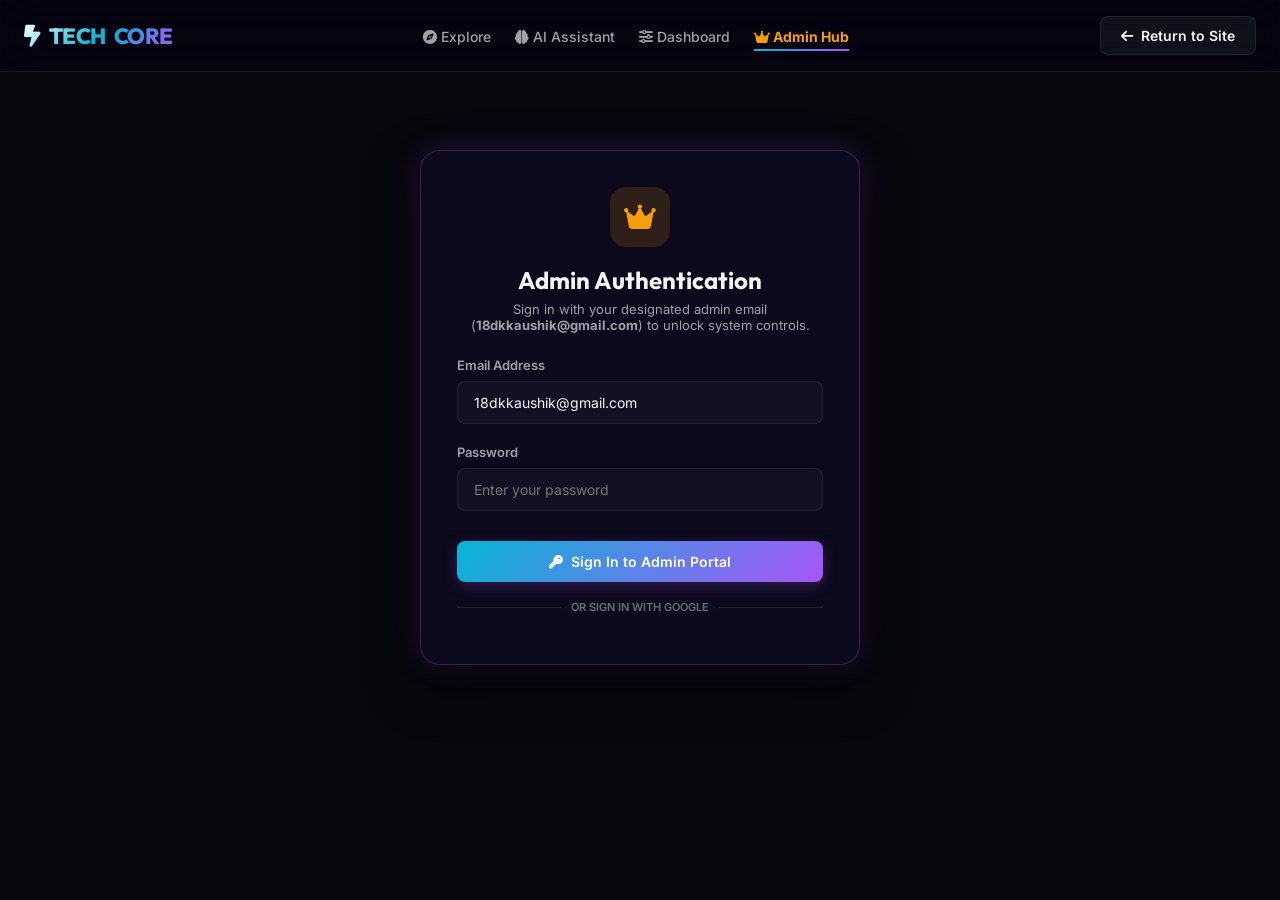
<file: templates/admin.html>
<!DOCTYPE html>
<html lang="en">
<head>
    <meta charset="UTF-8">
    <meta name="viewport" content="width=device-width, initial-scale=1.0">
    <title>Admin Command Center — TechCore</title>
    <!-- Google Fonts & FontAwesome -->
    <link href="https://fonts.googleapis.com/css2?family=Inter:wght@300;400;500;600;700&family=Outfit:wght@500;600;700;800&family=JetBrains+Mono:wght@400;500;600&display=swap" rel="stylesheet">
    <link rel="stylesheet" href="https://cdnjs.cloudflare.com/ajax/libs/font-awesome/6.4.0/css/all.min.css">
    <link rel="stylesheet" href="/static/css/style.css">
    <style>
        :root {
            --font-mono: 'JetBrains Mono', monospace;
        }

        .admin-header {
            margin-bottom: 24px;
            display: flex;
            justify-content: space-between;
            align-items: center;
            flex-wrap: wrap;
            gap: 16px;
        }

        /* Modern Tabs Navigation */
        .admin-tabs {
            display: flex;
            gap: 8px;
            margin-bottom: 28px;
            border-bottom: 1px solid rgba(255, 255, 255, 0.1);
            padding-bottom: 12px;
            overflow-x: auto;
        }

        .tab-btn {
            background: transparent;
            border: 1px solid transparent;
            color: var(--text-muted);
            padding: 10px 20px;
            border-radius: 10px;
            font-size: 14px;
            font-weight: 600;
            cursor: pointer;
            display: flex;
            align-items: center;
            gap: 8px;
            transition: all 0.25s ease;
            white-space: nowrap;
        }

        .tab-btn:hover {
            color: var(--text-main);
            background: rgba(255, 255, 255, 0.05);
        }

        .tab-btn.active {
            background: linear-gradient(135deg, rgba(6, 182, 212, 0.15), rgba(168, 85, 247, 0.2));
            color: #ffffff;
            border-color: rgba(168, 85, 247, 0.4);
            box-shadow: 0 0 15px rgba(168, 85, 247, 0.2);
        }

        .tab-content {
            display: none;
        }

        .tab-content.active {
            display: block;
        }

        /* Stats Grid */
        .stats-grid {
            display: grid;
            grid-template-columns: repeat(auto-fit, minmax(220px, 1fr));
            gap: 20px;
            margin-bottom: 30px;
        }

        .stat-card {
            background: rgba(12, 10, 30, 0.7);
            border: 1px solid rgba(255, 255, 255, 0.1);
            border-radius: 18px;
            padding: 24px;
            display: flex;
            align-items: center;
            gap: 18px;
            backdrop-filter: blur(16px);
        }

        .stat-icon {
            width: 54px;
            height: 54px;
            border-radius: 14px;
            background: rgba(168, 85, 247, 0.15);
            color: var(--primary);
            display: flex;
            align-items: center;
            justify-content: center;
            font-size: 24px;
        }

        .stat-val {
            font-size: 28px;
            font-weight: 700;
            color: var(--text-main);
            line-height: 1.1;
        }

        .stat-lbl {
            font-size: 13px;
            color: var(--text-muted);
            margin-top: 4px;
        }

        .control-panel {
            background: rgba(12, 10, 30, 0.7);
            border: 1px solid rgba(255, 255, 255, 0.1);
            border-radius: 18px;
            padding: 28px;
            margin-bottom: 30px;
            backdrop-filter: blur(16px);
        }

        .pub-badge {
            display: inline-block;
            background: rgba(129, 140, 248, 0.15);
            color: #a5b4fc;
            padding: 6px 14px;
            border-radius: 8px;
            font-size: 13px;
            font-weight: 600;
            margin-right: 10px;
            margin-bottom: 10px;
            border: 1px solid rgba(129, 140, 248, 0.25);
        }

        /* Modern Data Table */
        .admin-table-container {
            overflow-x: auto;
            border-radius: 14px;
            border: 1px solid rgba(255, 255, 255, 0.08);
            background: rgba(8, 6, 20, 0.6);
        }

        .admin-table {
            width: 100%;
            border-collapse: collapse;
            font-size: 13.5px;
            text-align: left;
        }

        .admin-table th {
            background: rgba(255, 255, 255, 0.04);
            padding: 14px 18px;
            font-weight: 700;
            color: #94a3b8;
            border-bottom: 1px solid rgba(255, 255, 255, 0.08);
            text-transform: uppercase;
            font-size: 11px;
            letter-spacing: 0.5px;
        }

        .admin-table td {
            padding: 14px 18px;
            border-bottom: 1px solid rgba(255, 255, 255, 0.04);
            color: #cbd5e1;
            vertical-align: middle;
        }

        .admin-table tr:hover td {
            background: rgba(255, 255, 255, 0.02);
        }

        .btn-table-action {
            padding: 6px 12px;
            border-radius: 6px;
            font-size: 12px;
            font-weight: 600;
            cursor: pointer;
            border: none;
            display: inline-flex;
            align-items: center;
            gap: 6px;
            transition: all 0.2s ease;
        }

        .btn-action-resummarize {
            background: rgba(6, 182, 212, 0.15);
            border: 1px solid rgba(6, 182, 212, 0.4);
            color: #67e8f9;
        }

        .btn-action-resummarize:hover {
            background: rgba(6, 182, 212, 0.3);
            color: #fff;
        }

        .btn-action-delete {
            background: rgba(239, 68, 68, 0.15);
            border: 1px solid rgba(239, 68, 68, 0.4);
            color: #fca5a5;
        }

        .btn-action-delete:hover {
            background: rgba(239, 68, 68, 0.3);
            color: #fff;
        }

        /* Terminal Activity Logs */
        .terminal-box {
            background: #04020c;
            border: 1px solid rgba(255, 255, 255, 0.1);
            border-radius: 14px;
            padding: 18px 22px;
            font-family: var(--font-mono);
            font-size: 13px;
            color: #a7f3d0;
            max-height: 420px;
            overflow-y: auto;
            line-height: 1.7;
        }

        .log-entry {
            display: flex;
            gap: 12px;
            margin-bottom: 6px;
        }

        .log-time {
            color: #64748b;
            font-size: 11px;
            min-width: 140px;
        }

        .log-level-info {
            color: #38bdf8;
            font-weight: 600;
        }

        .log-level-error {
            color: #f87171;
            font-weight: 600;
        }

        /* Inline Auth Card */
        .admin-login-card {
            max-width: 440px;
            margin: 40px auto;
            padding: 36px;
            border-radius: 20px;
            background: rgba(12, 10, 30, 0.85);
            border: 1px solid rgba(168, 85, 247, 0.3);
            box-shadow: 0 20px 50px rgba(0, 0, 0, 0.6), 0 0 30px rgba(168, 85, 247, 0.2);
            text-align: center;
        }

        .alert-box {
            padding: 14px 18px;
            border-radius: 10px;
            font-size: 14px;
            font-weight: 500;
            margin-top: 15px;
            display: none;
        }
    </style>
</head>
<body>
    <!-- Navbar -->
    <nav class="navbar">
        <div class="container navbar-container">
            <a href="/" class="brand">
                <i class="fa-solid fa-bolt-lightning" style="color: var(--secondary);"></i>
                TECH<span>CORE</span>
            </a>
            
            <ul class="nav-links">
                <li><a href="/" class="nav-link"><i class="fa-solid fa-compass"></i> Explore</a></li>
                <li><a href="/chat" class="nav-link"><i class="fa-solid fa-brain"></i> AI Assistant</a></li>
                <li><a href="/dashboard" class="nav-link"><i class="fa-solid fa-sliders"></i> Dashboard</a></li>
                <li><a href="/admin" class="nav-link active" style="color: #f59e0b; font-weight: 700;"><i class="fa-solid fa-crown"></i> Admin Hub</a></li>
            </ul>

            <div class="navbar-actions">
                <a href="/" class="btn btn-secondary"><i class="fa-solid fa-arrow-left"></i> Return to Site</a>
            </div>
        </div>
    </nav>

    <!-- Main Container -->
    <main class="container" style="padding-top: 110px; padding-bottom: 60px;">
        
        <!-- Inline Admin Login Form (if token missing or expired) -->
        <div id="adminLoginSection" class="admin-login-card" style="display: none;">
            <div style="width: 60px; height: 60px; border-radius: 16px; background: rgba(245, 158, 11, 0.15); color: #f59e0b; display: flex; align-items: center; justify-content: center; font-size: 28px; margin: 0 auto 18px auto;">
                <i class="fa-solid fa-crown"></i>
            </div>
            <h2 style="font-family: var(--font-heading); font-size: 24px; margin-bottom: 6px;">Admin Authentication</h2>
            <p style="color: var(--text-muted); font-size: 13px; margin-bottom: 24px;">Sign in with your designated admin email (<strong>18dkkaushik@gmail.com</strong>) to unlock system controls.</p>

            <div class="input-group" style="text-align: left;">
                <span class="input-label">Email Address</span>
                <input type="email" id="adminEmailInput" class="input-field" placeholder="18dkkaushik@gmail.com" value="18dkkaushik@gmail.com">
            </div>

            <div class="input-group" style="text-align: left;">
                <span class="input-label">Password</span>
                <input type="password" id="adminPassInput" class="input-field" placeholder="Enter your password">
            </div>

            <button onclick="loginAdminDirectly()" class="btn btn-primary" style="width: 100%; padding: 12px; margin-top: 10px; font-size: 14px;">
                <i class="fa-solid fa-key"></i> Sign In to Admin Portal
            </button>

            <div style="text-align: center; margin: 18px 0 14px 0; color: rgba(255,255,255,0.4); font-size: 11px; font-weight: 600; position: relative;">
                <span style="background: #0c0a1e; padding: 0 10px; z-index: 1; position: relative;">OR SIGN IN WITH GOOGLE</span>
                <div style="position: absolute; top: 50%; left: 0; right: 0; border-top: 1px solid rgba(255,255,255,0.1); z-index: 0;"></div>
            </div>

            <div id="g_id_onload"
                 data-client_id="994573989780-ugud02vnsjftfirs1ee29i8k13th0pff.apps.googleusercontent.com"
                 data-callback="handleAdminGoogleLogin"
                 data-auto_prompt="false">
            </div>
            <div class="g_id_signin" data-type="standard" data-shape="rectangular" data-theme="filled_blue" data-text="signin_with" data-size="large" data-logo_alignment="left" style="width: 100%; display: flex; justify-content: center;"></div>

            <div id="adminLoginAlert" class="alert-box" style="margin-top: 18px;"></div>
        </div>

        <!-- Access Denied Card -->
        <div id="accessDenied" style="display: none; text-align: center; padding: 60px 20px;" class="glass-card">
            <i class="fa-solid fa-shield-halved" style="font-size: 54px; color: #ef4444; margin-bottom: 20px;"></i>
            <h2>Admin Privilege Required</h2>
            <p style="color: var(--text-muted); margin: 12px 0 24px 0;">Your current account does not have admin permissions. Please sign in as <strong>18dkkaushik@gmail.com</strong>.</p>
            <button onclick="logoutAndShowLogin()" class="btn btn-primary"><i class="fa-solid fa-arrow-right-to-bracket"></i> Switch Account</button>
        </div>

        <!-- Full Authorized Admin Control Dashboard -->
        <div id="adminContent" style="display: none;">
            <div class="admin-header">
                <div>
                    <h1 style="font-family: var(--font-heading); font-size: 28px; font-weight: 800; margin-bottom: 4px;">
                        <i class="fa-solid fa-crown" style="color: #f59e0b;"></i> Admin Command Center
                    </h1>
                    <p style="color: var(--text-muted); font-size: 14px;">Manage multi-source scraping, article database, user privileges, and Groq AI parameters.</p>
                </div>
            </div>

            <!-- Tabbed Navigation Bar -->
            <div class="admin-tabs">
                <button class="tab-btn active" onclick="switchTab('tabOverview', this)"><i class="fa-solid fa-chart-pie"></i> Overview & Stats</button>
                <button class="tab-btn" onclick="switchTab('tabArticles', this)"><i class="fa-solid fa-newspaper"></i> Article Manager</button>
                <button class="tab-btn" onclick="switchTab('tabUsers', this)"><i class="fa-solid fa-users-gear"></i> User Directory</button>
                <button class="tab-btn" onclick="switchTab('tabLogs', this)"><i class="fa-solid fa-terminal"></i> Activity Console</button>
                <button class="tab-btn" onclick="switchTab('tabAISettings', this)"><i class="fa-solid fa-sliders"></i> AI Settings</button>
            </div>

            <!-- TAB 1: OVERVIEW & SYSTEM STATS -->
            <div id="tabOverview" class="tab-content active">
                <div class="stats-grid">
                    <div class="stat-card">
                        <div class="stat-icon"><i class="fa-solid fa-users"></i></div>
                        <div>
                            <div class="stat-val" id="statUsers">0</div>
                            <div class="stat-lbl">Registered Users</div>
                        </div>
                    </div>

                    <div class="stat-card">
                        <div class="stat-icon" style="color: #38bdf8; background: rgba(56, 189, 248, 0.15);"><i class="fa-solid fa-newspaper"></i></div>
                        <div>
                            <div class="stat-val" id="statArticles">0</div>
                            <div class="stat-lbl">Database Articles</div>
                        </div>
                    </div>

                    <div class="stat-card">
                        <div class="stat-icon" style="color: #10b981; background: rgba(16, 185, 129, 0.15);"><i class="fa-solid fa-clock-rotate-left"></i></div>
                        <div>
                            <div class="stat-val" id="statScheduler" style="color: #10b981;">Active 24/7</div>
                            <div class="stat-lbl">Background News Scheduler</div>
                        </div>
                    </div>
                </div>

                <div class="control-panel glass-card">
                    <h3 style="font-size: 19px; font-weight: 700; margin-bottom: 10px;">
                        <i class="fa-solid fa-gears" style="color: var(--secondary);"></i> Manual Multi-Source Scrape Trigger
                    </h3>
                    <p style="color: var(--text-muted); font-size: 14px; margin-bottom: 20px; line-height: 1.6;">
                        Trigger an instant on-demand scrape across <strong>TechCrunch, The Verge, Wired, and Ars Technica</strong> feeds with real-time Groq AI summarization and PostgreSQL database sync.
                    </p>

                    <button id="scrapeBtn" onclick="triggerScrape()" class="btn btn-primary" style="padding: 14px 28px; font-size: 15px;">
                        <i class="fa-solid fa-rotate-right" id="scrapeIcon"></i> Trigger Multi-Source Scrape & Sync Now
                    </button>

                    <div id="scrapeAlert" class="alert-box"></div>
                </div>

                <div class="control-panel glass-card">
                    <h3 style="font-size: 19px; font-weight: 700; margin-bottom: 16px;">
                        <i class="fa-solid fa-layer-group" style="color: var(--primary);"></i> Live Publisher Story Breakdown
                    </h3>
                    <div id="publishersList">
                        <span class="pub-badge">Loading publishers...</span>
                    </div>
                </div>
            </div>

            <!-- TAB 2: ARTICLE MANAGEMENT TABLE -->
            <div id="tabArticles" class="tab-content">
                <div class="control-panel glass-card">
                    <div style="display: flex; justify-content: space-between; align-items: center; flex-wrap: wrap; gap: 16px; margin-bottom: 20px;">
                        <div>
                            <h3 style="font-size: 19px; font-weight: 700; margin-bottom: 4px;"><i class="fa-solid fa-newspaper" style="color: var(--secondary);"></i> Article Database Manager</h3>
                            <p style="color: var(--text-muted); font-size: 13px;">Manage database records, regenerate AI summaries, and purge outdated stories.</p>
                        </div>
                        <div style="display: flex; gap: 12px; flex-wrap: wrap;">
                            <input type="text" id="adminArticleSearch" class="input-field" placeholder="Search by title..." style="padding: 8px 14px; font-size: 13px; width: 220px;" oninput="fetchArticlesTable(1)">
                            <select id="adminPublisherFilter" class="input-field" style="padding: 8px 14px; font-size: 13px;" onchange="fetchArticlesTable(1)">
                                <option value="All">All Publishers</option>
                                <option value="TechCrunch">TechCrunch</option>
                                <option value="The Verge">The Verge</option>
                                <option value="Wired">Wired</option>
                                <option value="Ars Technica">Ars Technica</option>
                            </select>
                        </div>
                    </div>

                    <div class="admin-table-container">
                        <table class="admin-table">
                            <thead>
                                <tr>
                                    <th>Story Title</th>
                                    <th>Publisher</th>
                                    <th>Published (IST)</th>
                                    <th>AI Summary Status</th>
                                    <th style="text-align: right;">Actions</th>
                                </tr>
                            </thead>
                            <tbody id="adminArticlesTbody">
                                <tr><td colspan="5" style="text-align: center; padding: 30px;">Loading articles...</td></tr>
                            </tbody>
                        </table>
                    </div>

                    <!-- Pagination Controls -->
                    <div style="display: flex; justify-content: space-between; align-items: center; margin-top: 18px; font-size: 13px; color: var(--text-muted);">
                        <span id="articlePaginationInfo">Showing page 1</span>
                        <div style="display: flex; gap: 8px;">
                            <button id="btnPrevArticles" onclick="changeArticlePage(-1)" class="btn btn-secondary" style="padding: 6px 14px; font-size: 12px;"><i class="fa-solid fa-chevron-left"></i> Previous</button>
                            <button id="btnNextArticles" onclick="changeArticlePage(1)" class="btn btn-secondary" style="padding: 6px 14px; font-size: 12px;">Next <i class="fa-solid fa-chevron-right"></i></button>
                        </div>
                    </div>
                </div>
            </div>

            <!-- TAB 3: USER DIRECTORY & ROLES -->
            <div id="tabUsers" class="tab-content">
                <div class="control-panel glass-card">
                    <div style="margin-bottom: 20px;">
                        <h3 style="font-size: 19px; font-weight: 700; margin-bottom: 4px;"><i class="fa-solid fa-users-gear" style="color: var(--primary);"></i> User & Role Directory</h3>
                        <p style="color: var(--text-muted); font-size: 13px;">View registered accounts and manage admin authority privileges.</p>
                    </div>

                    <div class="admin-table-container">
                        <table class="admin-table">
                            <thead>
                                <tr>
                                    <th>User ID</th>
                                    <th>Full Name</th>
                                    <th>Email Address</th>
                                    <th>Registration Date (IST)</th>
                                    <th>Role Status</th>
                                    <th style="text-align: right;">Toggle Role</th>
                                </tr>
                            </thead>
                            <tbody id="adminUsersTbody">
                                <tr><td colspan="6" style="text-align: center; padding: 30px;">Loading user accounts...</td></tr>
                            </tbody>
                        </table>
                    </div>
                </div>
            </div>

            <!-- TAB 4: LIVE ACTIVITY CONSOLE -->
            <div id="tabLogs" class="tab-content">
                <div class="control-panel glass-card">
                    <div style="display: flex; justify-content: space-between; align-items: center; margin-bottom: 18px;">
                        <div>
                            <h3 style="font-size: 19px; font-weight: 700; margin-bottom: 4px;"><i class="fa-solid fa-terminal" style="color: #38bdf8;"></i> Live Activity Console</h3>
                            <p style="color: var(--text-muted); font-size: 13px;">Real-time feed ingestion events, LLM summarization status, and system operations.</p>
                        </div>
                        <button onclick="fetchActivityLogs()" class="btn btn-secondary" style="padding: 8px 16px; font-size: 13px;">
                            <i class="fa-solid fa-rotate"></i> Refresh Logs
                        </button>
                    </div>

                    <div class="terminal-box" id="adminTerminalLogs">
                        <div class="log-entry"><span class="log-time">[Console Initializing]</span> <span>Awaiting real-time stream logs...</span></div>
                    </div>
                </div>
            </div>

            <!-- TAB 5: AI SETTINGS & MODEL SWITCHER -->
            <div id="tabAISettings" class="tab-content">
                <div class="control-panel glass-card" style="max-width: 680px;">
                    <div style="margin-bottom: 24px;">
                        <h3 style="font-size: 19px; font-weight: 700; margin-bottom: 4px;"><i class="fa-solid fa-sliders" style="color: #c084fc;"></i> Groq AI Model & Parameters</h3>
                        <p style="color: var(--text-muted); font-size: 13px;">Switch summarization LLM models and configure sampling temperature on the fly.</p>
                    </div>

                    <div class="input-group">
                        <span class="input-label">Active Groq Model</span>
                        <select id="aiModelSelect" class="input-field" style="padding: 12px 16px;">
                            <option value="openai/gpt-oss-120b">openai/gpt-oss-120b (Recommended - High Accuracy)</option>
                            <option value="openai/gpt-oss-20b">openai/gpt-oss-20b (Ultra Fast)</option>
                            <option value="llama-3.3-70b-versatile">llama-3.3-70b-versatile</option>
                        </select>
                    </div>

                    <div class="input-group" style="margin-top: 18px;">
                        <div style="display: flex; justify-content: space-between;">
                            <span class="input-label">Creativity / Temperature:</span>
                            <span id="tempValueDisplay" style="color: var(--secondary); font-weight: 700; font-family: var(--font-mono);">0.7</span>
                        </div>
                        <input type="range" id="aiTempSlider" min="0.0" max="1.0" step="0.05" value="0.7" style="width: 100%; accent-color: var(--primary);" oninput="document.getElementById('tempValueDisplay').textContent = this.value">
                    </div>

                    <div class="input-group" style="margin-top: 18px;">
                        <span class="input-label">Max Token Output Limit</span>
                        <input type="number" id="aiMaxTokensInput" class="input-field" value="150" min="50" max="800">
                    </div>

                    <button onclick="saveAISettings()" class="btn btn-primary" style="margin-top: 14px; padding: 12px 24px;">
                        <i class="fa-solid fa-floppy-disk"></i> Save AI Configuration
                    </button>

                    <div id="aiSettingsAlert" class="alert-box"></div>
                </div>
            </div>

        </div>
    </main>

    <!-- Admin Client Operations Logic -->
    <script>
        let currentArticlePage = 1;
        let totalArticlePages = 1;

        function switchTab(tabId, element) {
            document.querySelectorAll('.tab-content').forEach(el => el.classList.remove('active'));
            document.querySelectorAll('.tab-btn').forEach(el => el.classList.remove('active'));
            
            document.getElementById(tabId).classList.add('active');
            element.classList.add('active');

            if (tabId === 'tabArticles') fetchArticlesTable(1);
            if (tabId === 'tabUsers') fetchUsersTable();
            if (tabId === 'tabLogs') fetchActivityLogs();
            if (tabId === 'tabAISettings') fetchAISettings();
        }

        async function initAdmin() {
            const token = localStorage.getItem('authToken');
            if (!token) {
                document.getElementById('adminLoginSection').style.display = 'block';
                document.getElementById('accessDenied').style.display = 'none';
                document.getElementById('adminContent').style.display = 'none';
                return;
            }

            try {
                const res = await fetch('/api/admin/stats', {
                    headers: { 'Authorization': `Bearer ${token}` }
                });

                if (res.ok) {
                    const data = await res.json();
                    document.getElementById('adminContent').style.display = 'block';
                    document.getElementById('adminLoginSection').style.display = 'none';
                    document.getElementById('accessDenied').style.display = 'none';

                    document.getElementById('statUsers').textContent = data.total_users;
                    document.getElementById('statArticles').textContent = data.total_articles;
                    document.getElementById('statScheduler').textContent = data.scheduler_active ? 'Active 24/7' : 'Active (In-Process)';

                    const pubContainer = document.getElementById('publishersList');
                    pubContainer.innerHTML = '';
                    for (const [source, count] of Object.entries(data.publisher_counts)) {
                        const badge = document.createElement('span');
                        badge.className = 'pub-badge';
                        badge.innerHTML = `<i class="fa-solid fa-newspaper" style="margin-right: 6px; color: var(--secondary);"></i> ${source}: <strong>${count} stories</strong>`;
                        pubContainer.appendChild(badge);
                    }
                } else if (res.status === 403) {
                    document.getElementById('accessDenied').style.display = 'block';
                    document.getElementById('adminLoginSection').style.display = 'none';
                    document.getElementById('adminContent').style.display = 'none';
                } else {
                    document.getElementById('adminLoginSection').style.display = 'block';
                    document.getElementById('accessDenied').style.display = 'none';
                    document.getElementById('adminContent').style.display = 'none';
                }
            } catch (err) {
                document.getElementById('adminLoginSection').style.display = 'block';
            }
        }

        /* 1. Article Management Table */
        async function fetchArticlesTable(page = 1) {
            const token = localStorage.getItem('authToken');
            currentArticlePage = page;
            const search = document.getElementById('adminArticleSearch').value.trim();
            const source = document.getElementById('adminPublisherFilter').value;

            const tbody = document.getElementById('adminArticlesTbody');
            tbody.innerHTML = '<tr><td colspan="5" style="text-align: center; padding: 24px;"><i class="fa-solid fa-spinner fa-spin"></i> Loading stories...</td></tr>';

            try {
                const url = `/api/admin/articles?page=${page}&limit=12&search=${encodeURIComponent(search)}&source=${encodeURIComponent(source)}`;
                const res = await fetch(url, { headers: { 'Authorization': `Bearer ${token}` } });
                
                if (res.ok) {
                    const data = await res.json();
                    totalArticlePages = data.total_pages;
                    document.getElementById('articlePaginationInfo').textContent = `Page ${data.page} of ${data.total_pages} (${data.total} total stories)`;
                    
                    document.getElementById('btnPrevArticles').disabled = (data.page <= 1);
                    document.getElementById('btnNextArticles').disabled = (data.page >= data.total_pages);

                    if (!data.articles || data.articles.length === 0) {
                        tbody.innerHTML = '<tr><td colspan="5" style="text-align: center; padding: 30px; color: var(--text-muted);">No articles found matching filters.</td></tr>';
                        return;
                    }

                    tbody.innerHTML = '';
                    data.articles.forEach(art => {
                        const tr = document.createElement('tr');
                        tr.id = `row-art-${art.id}`;
                        tr.innerHTML = `
                            <td>
                                <a href="${art.link}" target="_blank" style="color: #f1f5f9; font-weight: 600; text-decoration: none;" title="${art.title}">
                                    ${art.title.substring(0, 65)}${art.title.length > 65 ? '...' : ''}
                                </a>
                            </td>
                            <td><span style="font-weight: 600; font-size: 12px; color: var(--secondary);">${art.source}</span></td>
                            <td style="font-size: 12px; color: #94a3b8;">${art.published}</td>
                            <td>
                                ${art.has_llm_summary ? '<span style="color: #10b981; font-weight: 600; font-size: 12px;"><i class="fa-solid fa-circle-check"></i> Synthesized</span>' : '<span style="color: #f59e0b; font-weight: 600; font-size: 12px;"><i class="fa-solid fa-clock"></i> Raw RSS</span>'}
                            </td>
                            <td style="text-align: right; white-space: nowrap;">
                                <button onclick="resummarizeArticle('${art.id}', this)" class="btn-table-action btn-action-resummarize" title="Re-summarize with AI">
                                    <i class="fa-solid fa-wand-magic-sparkles"></i> AI Re-summarize
                                </button>
                                <button onclick="deleteArticle('${art.id}')" class="btn-table-action btn-action-delete" title="Delete Article">
                                    <i class="fa-solid fa-trash"></i>
                                </button>
                            </td>
                        `;
                        tbody.appendChild(tr);
                    });
                }
            } catch (err) {
                tbody.innerHTML = '<tr><td colspan="5" style="text-align: center; color: #f87171;">Failed to load article records.</td></tr>';
            }
        }

        function changeArticlePage(delta) {
            const newPage = currentArticlePage + delta;
            if (newPage >= 1 && newPage <= totalArticlePages) {
                fetchArticlesTable(newPage);
            }
        }

        async function resummarizeArticle(articleId, btn) {
            const token = localStorage.getItem('authToken');
            const originalHtml = btn.innerHTML;
            btn.disabled = true;
            btn.innerHTML = '<i class="fa-solid fa-spinner fa-spin"></i> Synthesizing...';

            try {
                const res = await fetch(`/api/admin/articles/${articleId}/resummarize`, {
                    method: 'POST',
                    headers: { 'Authorization': `Bearer ${token}` }
                });
                if (res.ok) {
                    btn.innerHTML = '<i class="fa-solid fa-circle-check"></i> Done!';
                    btn.style.background = 'rgba(16, 185, 129, 0.2)';
                    btn.style.color = '#a7f3d0';
                    setTimeout(() => {
                        btn.disabled = false;
                        btn.innerHTML = originalHtml;
                        fetchArticlesTable(currentArticlePage);
                    }, 1200);
                } else {
                    btn.innerHTML = '<i class="fa-solid fa-circle-exclamation"></i> Error';
                    setTimeout(() => { btn.disabled = false; btn.innerHTML = originalHtml; }, 2000);
                }
            } catch (err) {
                btn.innerHTML = '<i class="fa-solid fa-circle-exclamation"></i> Error';
                setTimeout(() => { btn.disabled = false; btn.innerHTML = originalHtml; }, 2000);
            }
        }

        async function deleteArticle(articleId) {
            if (!confirm('Are you sure you want to permanently delete this article?')) return;
            const token = localStorage.getItem('authToken');

            try {
                const res = await fetch(`/api/admin/articles/${articleId}`, {
                    method: 'DELETE',
                    headers: { 'Authorization': `Bearer ${token}` }
                });
                if (res.ok) {
                    const row = document.getElementById(`row-art-${articleId}`);
                    if (row) row.remove();
                }
            } catch (err) {
                alert('Connection error deleting article.');
            }
        }

        /* 2. User Management Directory */
        async function fetchUsersTable() {
            const token = localStorage.getItem('authToken');
            const tbody = document.getElementById('adminUsersTbody');
            tbody.innerHTML = '<tr><td colspan="6" style="text-align: center; padding: 24px;"><i class="fa-solid fa-spinner fa-spin"></i> Loading users...</td></tr>';

            try {
                const res = await fetch('/api/admin/users', {
                    headers: { 'Authorization': `Bearer ${token}` }
                });
                if (res.ok) {
                    const users = await res.json();
                    tbody.innerHTML = '';
                    users.forEach(u => {
                        const tr = document.createElement('tr');
                        const isPrimaryAdmin = (u.email.toLowerCase() === '18dkkaushik@gmail.com');
                        tr.innerHTML = `
                            <td style="font-family: var(--font-mono); color: #94a3b8;">#${u.id}</td>
                            <td style="font-weight: 600; color: #fff;">${u.full_name}</td>
                            <td>${u.email}</td>
                            <td style="font-size: 12px; color: #94a3b8;">${u.created_at}</td>
                            <td>
                                ${u.is_admin ? '<span style="background: rgba(245, 158, 11, 0.2); color: #fcd34d; padding: 3px 8px; border-radius: 6px; font-weight: 700; font-size: 11px;"><i class="fa-solid fa-crown"></i> Admin</span>' : '<span style="background: rgba(255, 255, 255, 0.06); color: #cbd5e1; padding: 3px 8px; border-radius: 6px; font-weight: 500; font-size: 11px;">User</span>'}
                            </td>
                            <td style="text-align: right;">
                                ${isPrimaryAdmin ? '<span style="font-size: 11px; color: #64748b; font-weight: 600;">Super Admin</span>' : `
                                    <button onclick="toggleUserRole(${u.id}, this)" class="btn-table-action ${u.is_admin ? 'btn-action-delete' : 'btn-action-resummarize'}">
                                        ${u.is_admin ? '<i class="fa-solid fa-user-minus"></i> Demote' : '<i class="fa-solid fa-crown"></i> Promote to Admin'}
                                    </button>
                                `}
                            </td>
                        `;
                        tbody.appendChild(tr);
                    });
                }
            } catch (err) {
                tbody.innerHTML = '<tr><td colspan="6" style="text-align: center; color: #f87171;">Failed to load user accounts.</td></tr>';
            }
        }

        async function toggleUserRole(userId, btn) {
            const token = localStorage.getItem('authToken');
            btn.disabled = true;
            btn.innerHTML = '<i class="fa-solid fa-spinner fa-spin"></i>';

            try {
                const res = await fetch(`/api/admin/users/${userId}/role`, {
                    method: 'PUT',
                    headers: { 'Authorization': `Bearer ${token}` }
                });
                if (res.ok) {
                    fetchUsersTable();
                }
            } catch (err) {
                alert('Error updating user role.');
            }
        }

        /* 3. Live Activity Console Logs */
        async function fetchActivityLogs() {
            const token = localStorage.getItem('authToken');
            const terminal = document.getElementById('adminTerminalLogs');

            try {
                const res = await fetch('/api/admin/logs', {
                    headers: { 'Authorization': `Bearer ${token}` }
                });
                if (res.ok) {
                    const logs = await res.json();
                    if (!logs || logs.length === 0) {
                        terminal.innerHTML = '<div class="log-entry"><span class="log-time">[System Ready]</span> <span>Awaiting background events...</span></div>';
                        return;
                    }
                    terminal.innerHTML = '';
                    logs.forEach(l => {
                        const entry = document.createElement('div');
                        entry.className = 'log-entry';
                        const levelClass = l.level === 'ERROR' ? 'log-level-error' : 'log-level-info';
                        entry.innerHTML = `<span class="log-time">[${l.timestamp}]</span> <span class="${levelClass}">[${l.level}]</span> <span>${l.message}</span>`;
                        terminal.appendChild(entry);
                    });
                }
            } catch (err) {}
        }

        /* 4. AI Settings */
        async function fetchAISettings() {
            const token = localStorage.getItem('authToken');
            try {
                const res = await fetch('/api/admin/ai-settings', {
                    headers: { 'Authorization': `Bearer ${token}` }
                });
                if (res.ok) {
                    const settings = await res.json();
                    if (settings.model) document.getElementById('aiModelSelect').value = settings.model;
                    if (settings.temperature !== undefined) {
                        document.getElementById('aiTempSlider').value = settings.temperature;
                        document.getElementById('tempValueDisplay').textContent = settings.temperature;
                    }
                    if (settings.max_tokens) document.getElementById('aiMaxTokensInput').value = settings.max_tokens;
                }
            } catch (err) {}
        }

        async function saveAISettings() {
            const token = localStorage.getItem('authToken');
            const model = document.getElementById('aiModelSelect').value;
            const temperature = parseFloat(document.getElementById('aiTempSlider').value);
            const max_tokens = parseInt(document.getElementById('aiMaxTokensInput').value);
            const alertBox = document.getElementById('aiSettingsAlert');

            try {
                const res = await fetch('/api/admin/ai-settings', {
                    method: 'POST',
                    headers: { 'Content-Type': 'application/json', 'Authorization': `Bearer ${token}` },
                    body: JSON.stringify({ model, temperature, max_tokens })
                });

                if (res.ok) {
                    alertBox.style.display = 'block';
                    alertBox.style.background = 'rgba(16, 185, 129, 0.15)';
                    alertBox.style.border = '1px solid rgba(16, 185, 129, 0.3)';
                    alertBox.style.color = '#a7f3d0';
                    alertBox.innerHTML = '<i class="fa-solid fa-circle-check"></i> AI Model settings updated successfully!';
                    setTimeout(() => { alertBox.style.display = 'none'; }, 3000);
                }
            } catch (err) {
                alertBox.style.display = 'block';
                alertBox.style.background = 'rgba(239, 68, 68, 0.15)';
                alertBox.style.border = '1px solid rgba(239, 68, 68, 0.3)';
                alertBox.style.color = '#fca5a5';
                alertBox.innerHTML = '<i class="fa-solid fa-circle-exclamation"></i> Error updating settings.';
            }
        }

        /* 5. Trigger Scrape & Auth Handlers */
        async function triggerScrape() {
            const token = localStorage.getItem('authToken');
            const btn = document.getElementById('scrapeBtn');
            const icon = document.getElementById('scrapeIcon');
            const alertBox = document.getElementById('scrapeAlert');

            btn.disabled = true;
            icon.className = 'fa-solid fa-spinner fa-spin';
            alertBox.style.display = 'block';
            alertBox.style.background = 'rgba(102, 126, 234, 0.15)';
            alertBox.style.border = '1px solid rgba(102, 126, 234, 0.3)';
            alertBox.style.color = '#a5b4fc';
            alertBox.innerHTML = '<i class="fa-solid fa-spinner fa-spin"></i> Ingesting feeds from TechCrunch, The Verge, Wired & Ars Technica...';

            try {
                const res = await fetch('/api/admin/trigger-scrape', {
                    method: 'POST',
                    headers: { 'Authorization': `Bearer ${token}` }
                });

                if (res.ok) {
                    const data = await res.json();
                    alertBox.style.background = 'rgba(16, 185, 129, 0.15)';
                    alertBox.style.border = '1px solid rgba(16, 185, 129, 0.3)';
                    alertBox.style.color = '#a7f3d0';
                    alertBox.innerHTML = `<i class="fa-solid fa-circle-check"></i> ${data.message}`;
                    initAdmin();
                } else {
                    const err = await res.json();
                    alertBox.style.background = 'rgba(239, 68, 68, 0.15)';
                    alertBox.style.border = '1px solid rgba(239, 68, 68, 0.3)';
                    alertBox.style.color = '#fca5a5';
                    alertBox.innerHTML = `<i class="fa-solid fa-circle-exclamation"></i> ${err.detail || 'Scrape failed'}`;
                }
            } catch (err) {
                alertBox.style.background = 'rgba(239, 68, 68, 0.15)';
                alertBox.style.border = '1px solid rgba(239, 68, 68, 0.3)';
                alertBox.style.color = '#fca5a5';
                alertBox.innerHTML = '<i class="fa-solid fa-circle-exclamation"></i> Connection error.';
            } finally {
                btn.disabled = false;
                icon.className = 'fa-solid fa-rotate-right';
            }
        }

        async function loginAdminDirectly() {
            const email = document.getElementById('adminEmailInput').value.trim();
            const password = document.getElementById('adminPassInput').value;
            const alertBox = document.getElementById('adminLoginAlert');

            if (!email || !password) {
                alertBox.style.display = 'block';
                alertBox.style.background = 'rgba(239, 68, 68, 0.15)';
                alertBox.style.border = '1px solid rgba(239, 68, 68, 0.3)';
                alertBox.style.color = '#fca5a5';
                alertBox.innerHTML = '<i class="fa-solid fa-circle-exclamation"></i> Enter email and password.';
                return;
            }

            try {
                const formData = new FormData();
                formData.append('username', email);
                formData.append('password', password);

                const res = await fetch('/auth/token', { method: 'POST', body: formData });
                if (res.ok) {
                    const data = await res.json();
                    localStorage.setItem('authToken', data.access_token);
                    alertBox.style.display = 'block';
                    alertBox.style.background = 'rgba(16, 185, 129, 0.15)';
                    alertBox.style.border = '1px solid rgba(16, 185, 129, 0.3)';
                    alertBox.style.color = '#a7f3d0';
                    alertBox.innerHTML = '<i class="fa-solid fa-circle-check"></i> Admin verified! Loading Command Center...';
                    setTimeout(initAdmin, 700);
                } else {
                    alertBox.style.display = 'block';
                    alertBox.style.background = 'rgba(239, 68, 68, 0.15)';
                    alertBox.style.border = '1px solid rgba(239, 68, 68, 0.3)';
                    alertBox.style.color = '#fca5a5';
                    alertBox.innerHTML = '<i class="fa-solid fa-circle-exclamation"></i> Invalid credentials.';
                }
            } catch (err) {
                alertBox.style.display = 'block';
                alertBox.style.background = 'rgba(239, 68, 68, 0.15)';
                alertBox.style.border = '1px solid rgba(239, 68, 68, 0.3)';
                alertBox.style.color = '#fca5a5';
                alertBox.innerHTML = '<i class="fa-solid fa-circle-exclamation"></i> Connection error.';
            }
        }

        async function handleAdminGoogleLogin(response) {
            const alertBox = document.getElementById('adminLoginAlert');
            alertBox.style.display = 'block';
            alertBox.style.background = 'rgba(102, 126, 234, 0.15)';
            alertBox.style.border = '1px solid rgba(102, 126, 234, 0.3)';
            alertBox.style.color = '#a5b4fc';
            alertBox.innerHTML = '<i class="fa-solid fa-spinner fa-spin"></i> Authenticating Google Admin credentials...';

            try {
                const res = await fetch('/auth/google', {
                    method: 'POST',
                    headers: { 'Content-Type': 'application/json' },
                    body: JSON.stringify({ id_token: response.credential })
                });

                if (res.ok) {
                    const data = await res.json();
                    localStorage.setItem('authToken', data.access_token);
                    alertBox.style.background = 'rgba(16, 185, 129, 0.15)';
                    alertBox.style.border = '1px solid rgba(16, 185, 129, 0.3)';
                    alertBox.style.color = '#a7f3d0';
                    alertBox.innerHTML = '<i class="fa-solid fa-circle-check"></i> Google Admin verified! Loading...';
                    setTimeout(initAdmin, 700);
                } else {
                    const err = await res.json();
                    alertBox.style.background = 'rgba(239, 68, 68, 0.15)';
                    alertBox.style.border = '1px solid rgba(239, 68, 68, 0.3)';
                    alertBox.style.color = '#fca5a5';
                    alertBox.innerHTML = `<i class="fa-solid fa-circle-exclamation"></i> ${err.detail || 'Google sign-in failed'}`;
                }
            } catch (err) {
                alertBox.style.background = 'rgba(239, 68, 68, 0.15)';
                alertBox.style.border = '1px solid rgba(239, 68, 68, 0.3)';
                alertBox.style.color = '#fca5a5';
                alertBox.innerHTML = '<i class="fa-solid fa-circle-exclamation"></i> Google connection failed.';
            }
        }

        function logoutAndShowLogin() {
            localStorage.removeItem('authToken');
            document.getElementById('accessDenied').style.display = 'none';
            document.getElementById('adminLoginSection').style.display = 'block';
        }

        document.addEventListener('DOMContentLoaded', initAdmin);
    </script>
    <script src="https://accounts.google.com/gsi/client" async defer></script>
</body>
</html>
</file>
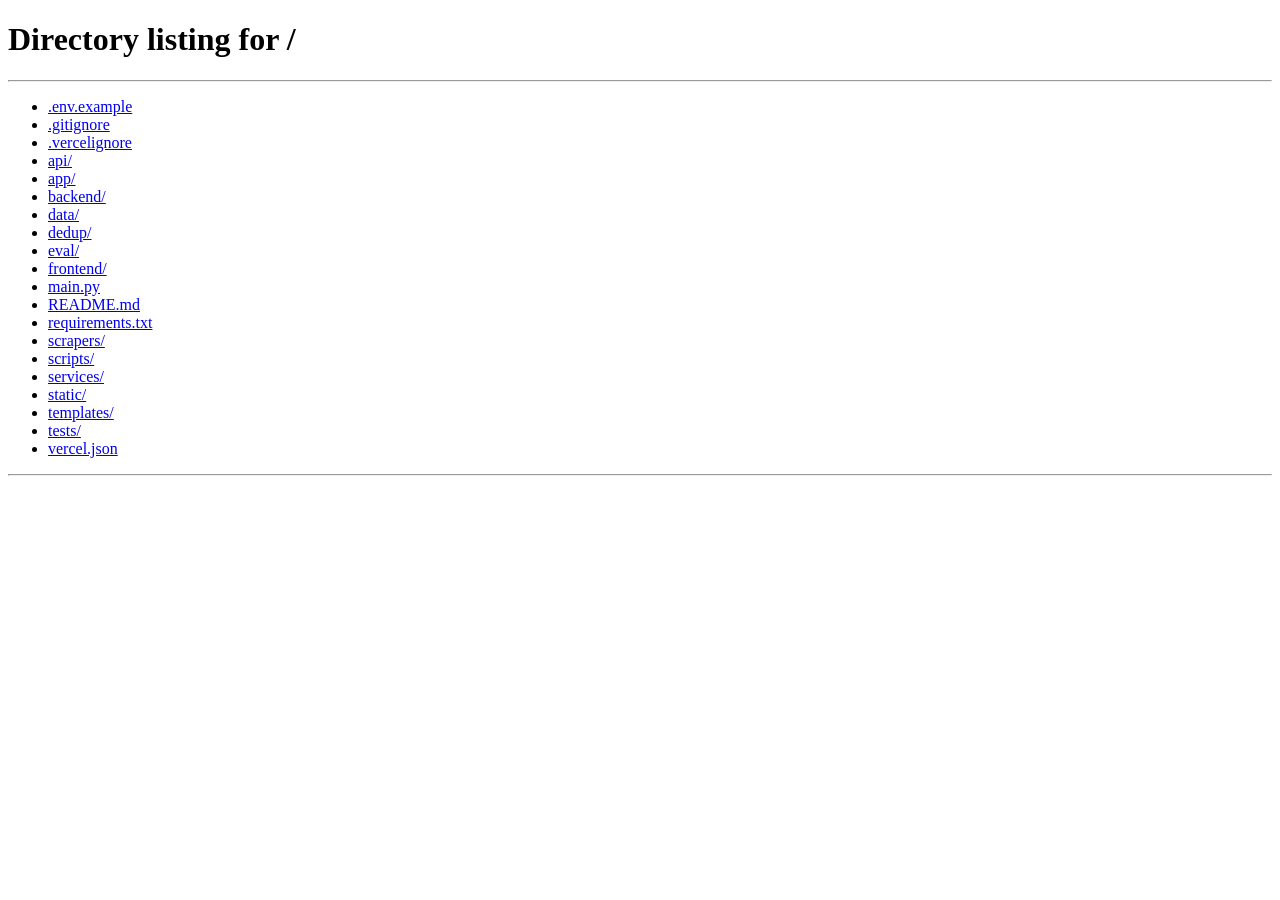
<file: templates/dashboard.html>
<!DOCTYPE html>
<html lang="en">
<head>
    <meta charset="UTF-8">
    <meta name="viewport" content="width=device-width, initial-scale=1.0">
    <title>User Profile — TechCore</title>
    <!-- Google Fonts & FontAwesome -->
    <link href="https://fonts.googleapis.com/css2?family=Inter:wght@300;400;500;600;700&family=Outfit:wght@500;600;700;800&family=JetBrains+Mono:wght@400;500;600&display=swap" rel="stylesheet">
    <link rel="stylesheet" href="https://cdnjs.cloudflare.com/ajax/libs/font-awesome/6.4.0/css/all.min.css">
    <link rel="stylesheet" href="/static/css/style.css">
    <style>
        :root {
            --font-mono: 'JetBrains Mono', monospace;
        }

        .dashboard-layout {
            display: grid;
            grid-template-columns: 300px 1fr;
            gap: 32px;
            padding-top: 110px;
            margin-bottom: 80px;
        }

        @media (max-width: 900px) {
            .dashboard-layout {
                grid-template-columns: 1fr;
                gap: 24px;
            }
        }

        /* Sidebar Profile Card */
        .profile-card {
            background: rgba(12, 10, 30, 0.75);
            border: 1px solid rgba(255, 255, 255, 0.1);
            border-radius: 20px;
            padding: 28px;
            text-align: center;
            backdrop-filter: blur(16px);
        }

        .avatar-glow {
            width: 84px;
            height: 84px;
            border-radius: 50%;
            background: linear-gradient(135deg, var(--secondary) 0%, var(--primary) 100%);
            display: flex;
            align-items: center;
            justify-content: center;
            font-size: 32px;
            font-weight: 800;
            color: white;
            box-shadow: 0 0 25px rgba(168, 85, 247, 0.35);
            margin: 0 auto 16px auto;
        }

        .profile-name {
            font-family: var(--font-heading);
            font-size: 20px;
            font-weight: 700;
            color: #ffffff;
            margin-bottom: 4px;
        }

        .profile-email {
            font-size: 13px;
            color: #94a3b8;
            margin-bottom: 14px;
            word-break: break-all;
        }

        .role-badge {
            display: inline-flex;
            align-items: center;
            gap: 6px;
            padding: 4px 12px;
            border-radius: 999px;
            font-size: 12px;
            font-weight: 700;
            margin-bottom: 20px;
        }

        .role-admin {
            background: rgba(245, 158, 11, 0.15);
            border: 1px solid rgba(245, 158, 11, 0.4);
            color: #fcd34d;
        }

        .role-user {
            background: rgba(6, 182, 212, 0.15);
            border: 1px solid rgba(6, 182, 212, 0.4);
            color: #67e8f9;
        }

        .dash-nav {
            list-style: none;
            display: flex;
            flex-direction: column;
            gap: 8px;
            margin-top: 10px;
            text-align: left;
        }

        .dash-nav-btn {
            background: transparent;
            border: 1px solid transparent;
            color: #94a3b8;
            width: 100%;
            text-align: left;
            padding: 12px 16px;
            border-radius: 10px;
            cursor: pointer;
            font-size: 14px;
            font-weight: 600;
            display: flex;
            align-items: center;
            gap: 12px;
            transition: all 0.25s ease;
        }

        .dash-nav-btn:hover {
            background: rgba(255, 255, 255, 0.05);
            color: #fff;
        }

        .dash-nav-btn.active {
            background: linear-gradient(135deg, rgba(6, 182, 212, 0.15), rgba(168, 85, 247, 0.2));
            color: #ffffff;
            border-color: rgba(168, 85, 247, 0.35);
        }

        /* Main Panel Sections */
        .dash-panel {
            background: rgba(12, 10, 30, 0.75);
            border: 1px solid rgba(255, 255, 255, 0.1);
            border-radius: 20px;
            padding: 32px;
            backdrop-filter: blur(16px);
        }

        .panel-header {
            margin-bottom: 24px;
            border-bottom: 1px solid rgba(255, 255, 255, 0.08);
            padding-bottom: 16px;
            display: flex;
            justify-content: space-between;
            align-items: center;
            flex-wrap: wrap;
            gap: 12px;
        }

        .panel-title {
            font-family: var(--font-heading);
            font-size: 22px;
            font-weight: 700;
            color: #ffffff;
            display: flex;
            align-items: center;
            gap: 10px;
        }

        /* Preference Categories */
        .categories-grid {
            display: grid;
            grid-template-columns: repeat(auto-fill, minmax(200px, 1fr));
            gap: 14px;
            margin-top: 16px;
        }

        .category-item {
            padding: 14px;
            background: rgba(255, 255, 255, 0.03);
            border: 1px solid rgba(255, 255, 255, 0.08);
            border-radius: 12px;
            text-align: center;
            cursor: pointer;
            font-size: 13.5px;
            font-weight: 600;
            color: #cbd5e1;
            transition: all 0.25s ease;
            display: flex;
            align-items: center;
            justify-content: center;
            gap: 8px;
        }

        .category-item:hover {
            border-color: rgba(255, 255, 255, 0.2);
            transform: translateY(-2px);
        }

        .category-item.selected {
            background: linear-gradient(135deg, rgba(6, 182, 212, 0.2), rgba(168, 85, 247, 0.25));
            border-color: var(--secondary);
            color: #38bdf8;
            box-shadow: 0 0 15px rgba(6, 182, 212, 0.2);
        }

        /* Saved Articles Grid */
        .saved-grid {
            display: grid;
            grid-template-columns: 1fr;
            gap: 16px;
        }

        .saved-card {
            background: rgba(255, 255, 255, 0.03);
            border: 1px solid rgba(255, 255, 255, 0.08);
            border-radius: 14px;
            padding: 18px 22px;
            display: flex;
            justify-content: space-between;
            align-items: center;
            gap: 16px;
            transition: all 0.25s ease;
        }

        .saved-card:hover {
            background: rgba(255, 255, 255, 0.05);
            border-color: rgba(168, 85, 247, 0.3);
        }

        .saved-title {
            font-size: 15px;
            font-weight: 600;
            color: #f1f5f9;
            text-decoration: none;
            line-height: 1.4;
            display: block;
            margin-bottom: 6px;
        }

        .saved-title:hover {
            color: #38bdf8;
        }

        .saved-meta {
            font-size: 12px;
            color: #94a3b8;
            display: flex;
            gap: 12px;
            align-items: center;
        }

        .btn-remove-bookmark {
            background: rgba(239, 68, 68, 0.12);
            border: 1px solid rgba(239, 68, 68, 0.3);
            color: #fca5a5;
            padding: 8px 12px;
            border-radius: 8px;
            cursor: pointer;
            font-size: 12px;
            font-weight: 600;
            display: inline-flex;
            align-items: center;
            gap: 6px;
            transition: all 0.2s ease;
            white-space: nowrap;
        }

        .btn-remove-bookmark:hover {
            background: rgba(239, 68, 68, 0.25);
            color: #fff;
        }
    </style>
</head>
<body>
    <!-- Navbar -->
    <nav class="navbar">
        <div class="container navbar-container">
            <a href="/" class="brand">
                <i class="fa-solid fa-bolt-lightning" style="color: var(--secondary);"></i>
                TECH<span>CORE</span>
            </a>
            
            <ul class="nav-links">
                <li><a href="/" class="nav-link"><i class="fa-solid fa-compass"></i> Explore</a></li>
                <li><a href="/chat" class="nav-link"><i class="fa-solid fa-brain"></i> AI Assistant</a></li>
                <li><a href="/dashboard" class="nav-link active"><i class="fa-solid fa-sliders"></i> Profile & Dashboard</a></li>
            </ul>

            <div class="navbar-actions">
                <a href="/" class="btn btn-secondary"><i class="fa-solid fa-arrow-left"></i> Back to News</a>
            </div>
        </div>
    </nav>

    <!-- Main Profile Layout -->
    <main class="container">
        <div class="dashboard-layout">
            
            <!-- Left Profile Sidebar -->
            <aside class="profile-side">
                <div class="profile-card">
                    <div class="avatar-glow" id="userAvatar">U</div>
                    <h2 class="profile-name" id="profileName">User Account</h2>
                    <p class="profile-email" id="profileEmail">user@example.com</p>
                    <div id="roleBadgeContainer">
                        <span class="role-badge role-user"><i class="fa-solid fa-user-check"></i> Verified User</span>
                    </div>

                    <ul class="dash-nav">
                        <li>
                            <button class="dash-nav-btn active" onclick="switchDashTab('tabPreferences', this)">
                                <i class="fa-solid fa-sliders"></i> Topic Preferences
                            </button>
                        </li>
                        <li>
                            <button class="dash-nav-btn" onclick="switchDashTab('tabSaved', this)">
                                <i class="fa-solid fa-bookmark"></i> Saved Stories <span id="savedCountBadge" style="background: rgba(255,255,255,0.1); padding: 2px 6px; border-radius: 99px; font-size: 11px; margin-left: auto;">0</span>
                            </button>
                        </li>
                        <li>
                            <button class="dash-nav-btn" onclick="switchDashTab('tabAccount', this)">
                                <i class="fa-solid fa-user-gear"></i> Account Settings
                            </button>
                        </li>
                        <li id="adminNavBtn" style="display: none;">
                            <a href="/admin" class="dash-nav-btn" style="color: #f59e0b; font-weight: 700;">
                                <i class="fa-solid fa-crown"></i> Admin Command Center
                            </a>
                        </li>
                        <li style="margin-top: 12px; border-top: 1px solid rgba(255,255,255,0.08); padding-top: 12px;">
                            <button class="dash-nav-btn" onclick="logoutUser()" style="color: #f87171;">
                                <i class="fa-solid fa-arrow-right-from-bracket"></i> Sign Out
                            </button>
                        </li>
                    </ul>
                </div>
            </aside>

            <!-- Right Main Panels -->
            <section class="main-panel">
                
                <!-- TAB 1: TOPIC PREFERENCES -->
                <div id="tabPreferences" class="dash-panel">
                    <div class="panel-header">
                        <div>
                            <h3 class="panel-title"><i class="fa-solid fa-sliders" style="color: var(--secondary);"></i> Your Tech Interests</h3>
                            <p style="color: var(--text-muted); font-size: 13.5px; margin-top: 4px;">Choose the technology topics you want prioritized across your platform experience.</p>
                        </div>
                        <button onclick="saveCategoryPreferences()" class="btn btn-primary" style="padding: 10px 20px;">
                            <i class="fa-solid fa-floppy-disk"></i> Save Preferences
                        </button>
                    </div>

                    <div class="categories-grid" id="categoriesContainer">
                        <div class="category-item" onclick="toggleCategory(this, 1)">🤖 AI & Machine Learning</div>
                        <div class="category-item" onclick="toggleCategory(this, 2)">🚀 Startups & VC</div>
                        <div class="category-item" onclick="toggleCategory(this, 3)">🏢 Big Tech</div>
                        <div class="category-item" onclick="toggleCategory(this, 4)">🔒 Cybersecurity</div>
                        <div class="category-item" onclick="toggleCategory(this, 5)">📱 Mobile & Apps</div>
                        <div class="category-item" onclick="toggleCategory(this, 6)">☁️ Enterprise Cloud</div>
                        <div class="category-item" onclick="toggleCategory(this, 7)">⚡ Electric Vehicles</div>
                        <div class="category-item" onclick="toggleCategory(this, 8)">💳 Fintech</div>
                    </div>

                    <div id="prefSaveAlert" class="alert-box" style="margin-top: 20px;"></div>
                </div>

                <!-- TAB 2: SAVED STORIES -->
                <div id="tabSaved" class="dash-panel" style="display: none;">
                    <div class="panel-header">
                        <div>
                            <h3 class="panel-title"><i class="fa-solid fa-bookmark" style="color: #c084fc;"></i> Saved Stories</h3>
                            <p style="color: var(--text-muted); font-size: 13.5px; margin-top: 4px;">Articles you have saved to read later.</p>
                        </div>
                    </div>

                    <div class="saved-grid" id="savedArticlesContainer">
                        <div style="text-align: center; padding: 40px; color: var(--text-muted);">
                            <i class="fa-regular fa-bookmark" style="font-size: 32px; margin-bottom: 12px; display: block; opacity: 0.5;"></i>
                            You haven't saved any articles yet. Explore the homepage to bookmark stories!
                        </div>
                    </div>
                </div>

                <!-- TAB 3: ACCOUNT SETTINGS -->
                <div id="tabAccount" class="dash-panel" style="display: none;">
                    <div class="panel-header">
                        <h3 class="panel-title"><i class="fa-solid fa-user-gear" style="color: var(--primary);"></i> Account Details</h3>
                    </div>

                    <div style="max-width: 480px;">
                        <div class="input-group">
                            <span class="input-label">Full Name</span>
                            <input type="text" id="accFullName" class="input-field" placeholder="Your Name">
                        </div>

                        <div class="input-group" style="margin-top: 16px;">
                            <span class="input-label">Email Address</span>
                            <input type="email" id="accEmail" class="input-field" disabled style="opacity: 0.7; cursor: not-allowed;">
                        </div>

                        <div class="input-group" style="margin-top: 16px;">
                            <span class="input-label">Account Role</span>
                            <input type="text" id="accRole" class="input-field" disabled style="opacity: 0.7; cursor: not-allowed; font-family: var(--font-mono);">
                        </div>
                    </div>
                </div>

            </section>
        </div>
    </main>

    <script>
        const token = localStorage.getItem('authToken');

        function switchDashTab(tabId, element) {
            document.querySelectorAll('.dash-panel').forEach(el => el.style.display = 'none');
            document.querySelectorAll('.dash-nav-btn').forEach(el => el.classList.remove('active'));

            document.getElementById(tabId).style.display = 'block';
            element.classList.add('active');

            if (tabId === 'tabSaved') loadSavedArticles();
        }

        async function initDashboard() {
            if (!token) {
                window.location.href = '/';
                return;
            }

            try {
                const res = await fetch('/auth/me', {
                    headers: { 'Authorization': `Bearer ${token}` }
                });

                if (res.ok) {
                    const user = await res.json();
                    document.getElementById('profileName').textContent = user.full_name || 'TechCore Member';
                    document.getElementById('profileEmail').textContent = user.email;
                    document.getElementById('accFullName').value = user.full_name || '';
                    document.getElementById('accEmail').value = user.email;
                    document.getElementById('accRole').value = user.is_admin ? 'Super Admin' : 'Standard User';

                    // Avatar Initial
                    const initial = (user.full_name || user.email || 'U').charAt(0).toUpperCase();
                    document.getElementById('userAvatar').textContent = initial;

                    // Role Badge & Admin Link
                    if (user.is_admin) {
                        document.getElementById('roleBadgeContainer').innerHTML = '<span class="role-badge role-admin"><i class="fa-solid fa-crown"></i> Super Admin</span>';
                        document.getElementById('adminNavBtn').style.display = 'block';
                    }

                    loadSavedArticles();
                } else {
                    localStorage.removeItem('authToken');
                    window.location.href = '/';
                }
            } catch (err) {
                console.error('Failed to load user profile:', err);
            }
        }

        function toggleCategory(elem, catId) {
            elem.classList.toggle('selected');
        }

        function saveCategoryPreferences() {
            const alertBox = document.getElementById('prefSaveAlert');
            alertBox.style.display = 'block';
            alertBox.style.background = 'rgba(16, 185, 129, 0.15)';
            alertBox.style.border = '1px solid rgba(16, 185, 129, 0.3)';
            alertBox.style.color = '#a7f3d0';
            alertBox.innerHTML = '<i class="fa-solid fa-circle-check"></i> Preferences saved successfully!';
            setTimeout(() => { alertBox.style.display = 'none'; }, 3000);
        }

        function loadSavedArticles() {
            const saved = JSON.parse(localStorage.getItem('techcore_bookmarks') || '[]');
            document.getElementById('savedCountBadge').textContent = saved.length;
            const container = document.getElementById('savedArticlesContainer');

            if (!saved || saved.length === 0) {
                container.innerHTML = `
                    <div style="text-align: center; padding: 40px; color: var(--text-muted);">
                        <i class="fa-regular fa-bookmark" style="font-size: 32px; margin-bottom: 12px; display: block; opacity: 0.5;"></i>
                        You haven't saved any articles yet. Explore the homepage to bookmark stories!
                    </div>
                `;
                return;
            }

            container.innerHTML = '';
            saved.forEach(art => {
                const card = document.createElement('div');
                card.className = 'saved-card';
                card.innerHTML = `
                    <div>
                        <a href="${art.link}" target="_blank" class="saved-title">${art.title}</a>
                        <div class="saved-meta">
                            <span style="color: var(--secondary); font-weight: 600;"><i class="fa-solid fa-newspaper"></i> ${art.source || 'TechNews'}</span>
                            <span><i class="fa-regular fa-calendar"></i> ${art.published || 'Recently'}</span>
                        </div>
                    </div>
                    <button onclick="removeBookmark('${art.id}')" class="btn-remove-bookmark" title="Remove from Saved">
                        <i class="fa-solid fa-trash"></i> Remove
                    </button>
                `;
                container.appendChild(card);
            });
        }

        function removeBookmark(artId) {
            let saved = JSON.parse(localStorage.getItem('techcore_bookmarks') || '[]');
            saved = saved.filter(a => a.id !== artId);
            localStorage.setItem('techcore_bookmarks', JSON.stringify(saved));
            loadSavedArticles();
        }

        function logoutUser() {
            localStorage.removeItem('authToken');
            window.location.href = '/';
        }

        document.addEventListener('DOMContentLoaded', initDashboard);
    </script>
</body>
</html>
</file>
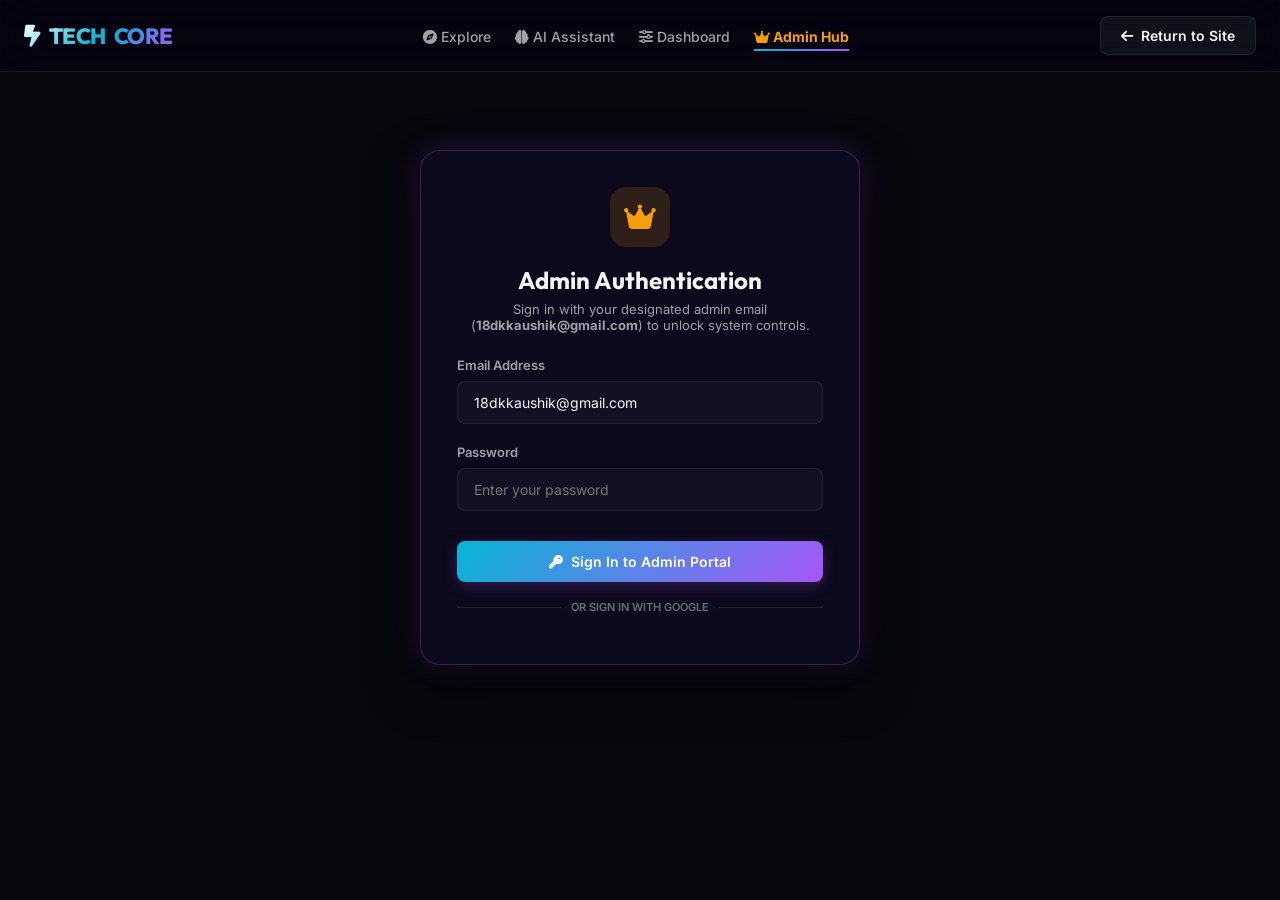
<file: frontend/templates/admin.html>
<!DOCTYPE html>
<html lang="en">
<head>
    <meta charset="UTF-8">
    <meta name="viewport" content="width=device-width, initial-scale=1.0">
    <title>Admin Command Center — TechCore</title>
    <!-- Google Fonts & FontAwesome -->
    <link href="https://fonts.googleapis.com/css2?family=Inter:wght@300;400;500;600;700&family=Outfit:wght@500;600;700;800&family=JetBrains+Mono:wght@400;500;600&display=swap" rel="stylesheet">
    <link rel="stylesheet" href="https://cdnjs.cloudflare.com/ajax/libs/font-awesome/6.4.0/css/all.min.css">
    <link rel="stylesheet" href="/static/css/style.css?v=3.4">
    <style>
        :root {
            --font-mono: 'JetBrains Mono', monospace;
        }

        .admin-header {
            margin-bottom: 24px;
            display: flex;
            justify-content: space-between;
            align-items: center;
            flex-wrap: wrap;
            gap: 16px;
        }

        /* Modern Tabs Navigation */
        .admin-tabs {
            display: flex;
            gap: 8px;
            margin-bottom: 28px;
            border-bottom: 1px solid rgba(255, 255, 255, 0.1);
            padding-bottom: 12px;
            overflow-x: auto;
        }

        .tab-btn {
            background: transparent;
            border: 1px solid transparent;
            color: var(--text-muted);
            padding: 10px 20px;
            border-radius: 10px;
            font-size: 14px;
            font-weight: 600;
            cursor: pointer;
            display: flex;
            align-items: center;
            gap: 8px;
            transition: all 0.25s ease;
            white-space: nowrap;
        }

        .tab-btn:hover {
            color: var(--text-main);
            background: rgba(255, 255, 255, 0.05);
        }

        .tab-btn.active {
            background: linear-gradient(135deg, rgba(6, 182, 212, 0.15), rgba(168, 85, 247, 0.2));
            color: #ffffff;
            border-color: rgba(168, 85, 247, 0.4);
            box-shadow: 0 0 15px rgba(168, 85, 247, 0.2);
        }

        .tab-content {
            display: none;
        }

        .tab-content.active {
            display: block;
        }

        /* Stats Grid */
        .stats-grid {
            display: grid;
            grid-template-columns: repeat(auto-fit, minmax(220px, 1fr));
            gap: 20px;
            margin-bottom: 30px;
        }

        .stat-card {
            background: rgba(12, 10, 30, 0.7);
            border: 1px solid rgba(255, 255, 255, 0.1);
            border-radius: 18px;
            padding: 24px;
            display: flex;
            align-items: center;
            gap: 18px;
            backdrop-filter: blur(16px);
        }

        .stat-icon {
            width: 54px;
            height: 54px;
            border-radius: 14px;
            background: rgba(168, 85, 247, 0.15);
            color: var(--primary);
            display: flex;
            align-items: center;
            justify-content: center;
            font-size: 24px;
        }

        .stat-val {
            font-size: 28px;
            font-weight: 700;
            color: var(--text-main);
            line-height: 1.1;
        }

        .stat-lbl {
            font-size: 13px;
            color: var(--text-muted);
            margin-top: 4px;
        }

        .control-panel {
            background: rgba(12, 10, 30, 0.7);
            border: 1px solid rgba(255, 255, 255, 0.1);
            border-radius: 18px;
            padding: 28px;
            margin-bottom: 30px;
            backdrop-filter: blur(16px);
        }

        .pub-badge {
            display: inline-block;
            background: rgba(129, 140, 248, 0.15);
            color: #a5b4fc;
            padding: 6px 14px;
            border-radius: 8px;
            font-size: 13px;
            font-weight: 600;
            margin-right: 10px;
            margin-bottom: 10px;
            border: 1px solid rgba(129, 140, 248, 0.25);
        }

        /* Modern Data Table */
        .admin-table-container {
            overflow-x: auto;
            border-radius: 14px;
            border: 1px solid rgba(255, 255, 255, 0.08);
            background: rgba(8, 6, 20, 0.6);
        }

        .admin-table {
            width: 100%;
            border-collapse: collapse;
            font-size: 13.5px;
            text-align: left;
        }

        .admin-table th {
            background: rgba(255, 255, 255, 0.04);
            padding: 14px 18px;
            font-weight: 700;
            color: #94a3b8;
            border-bottom: 1px solid rgba(255, 255, 255, 0.08);
            text-transform: uppercase;
            font-size: 11px;
            letter-spacing: 0.5px;
        }

        .admin-table td {
            padding: 14px 18px;
            border-bottom: 1px solid rgba(255, 255, 255, 0.04);
            color: #cbd5e1;
            vertical-align: middle;
        }

        .admin-table tr:hover td {
            background: rgba(255, 255, 255, 0.02);
        }

        .btn-table-action {
            padding: 6px 12px;
            border-radius: 6px;
            font-size: 12px;
            font-weight: 600;
            cursor: pointer;
            border: none;
            display: inline-flex;
            align-items: center;
            gap: 6px;
            transition: all 0.2s ease;
        }

        .btn-action-resummarize {
            background: rgba(6, 182, 212, 0.15);
            border: 1px solid rgba(6, 182, 212, 0.4);
            color: #67e8f9;
        }

        .btn-action-resummarize:hover {
            background: rgba(6, 182, 212, 0.3);
            color: #fff;
        }

        .btn-action-delete {
            background: rgba(239, 68, 68, 0.15);
            border: 1px solid rgba(239, 68, 68, 0.4);
            color: #fca5a5;
        }

        .btn-action-delete:hover {
            background: rgba(239, 68, 68, 0.3);
            color: #fff;
        }

        /* Terminal Activity Logs */
        .terminal-box {
            background: #04020c;
            border: 1px solid rgba(255, 255, 255, 0.1);
            border-radius: 14px;
            padding: 18px 22px;
            font-family: var(--font-mono);
            font-size: 13px;
            color: #a7f3d0;
            max-height: 420px;
            overflow-y: auto;
            line-height: 1.7;
        }

        .log-entry {
            display: flex;
            gap: 12px;
            margin-bottom: 6px;
        }

        .log-time {
            color: #64748b;
            font-size: 11px;
            min-width: 140px;
        }

        .log-level-info {
            color: #38bdf8;
            font-weight: 600;
        }

        .log-level-error {
            color: #f87171;
            font-weight: 600;
        }

        /* Inline Auth Card */
        .admin-login-card {
            max-width: 440px;
            margin: 40px auto;
            padding: 36px;
            border-radius: 20px;
            background: rgba(12, 10, 30, 0.85);
            border: 1px solid rgba(168, 85, 247, 0.3);
            box-shadow: 0 20px 50px rgba(0, 0, 0, 0.6), 0 0 30px rgba(168, 85, 247, 0.2);
            text-align: center;
        }

        .alert-box {
            padding: 14px 18px;
            border-radius: 10px;
            font-size: 14px;
            font-weight: 500;
            margin-top: 15px;
            display: none;
        }
    </style>
</head>
<body>
    <!-- Navbar -->
    <nav class="navbar">
        <div class="container navbar-container">
            <a href="/" class="brand">
                <i class="fa-solid fa-bolt-lightning" style="color: var(--secondary);"></i>
                TECH<span>CORE</span>
            </a>
            
            <ul class="nav-links">
                <li><a href="/" class="nav-link"><i class="fa-solid fa-compass"></i> Explore</a></li>
                <li><a href="/chat" class="nav-link"><i class="fa-solid fa-brain"></i> AI Assistant</a></li>
                <li><a href="/dashboard" class="nav-link"><i class="fa-solid fa-sliders"></i> Dashboard</a></li>
                <li><a href="/admin" class="nav-link active" style="color: #f59e0b; font-weight: 700;"><i class="fa-solid fa-crown"></i> Admin Hub</a></li>
            </ul>

            <div class="navbar-actions">
                <a href="/" class="btn btn-secondary"><i class="fa-solid fa-arrow-left"></i> Return to Site</a>
            </div>
        </div>
    </nav>

    <!-- Main Container -->
    <main class="container" style="padding-top: 110px; padding-bottom: 60px;">
        
        <!-- Inline Admin Login Form (if token missing or expired) -->
        <div id="adminLoginSection" class="admin-login-card" style="display: none;">
            <div style="width: 60px; height: 60px; border-radius: 16px; background: rgba(245, 158, 11, 0.15); color: #f59e0b; display: flex; align-items: center; justify-content: center; font-size: 28px; margin: 0 auto 18px auto;">
                <i class="fa-solid fa-crown"></i>
            </div>
            <h2 style="font-family: var(--font-heading); font-size: 24px; margin-bottom: 6px;">Admin Authentication</h2>
            <p style="color: var(--text-muted); font-size: 13px; margin-bottom: 24px;">Sign in with your designated admin email (<strong>18dkkaushik@gmail.com</strong>) to unlock system controls.</p>

            <div class="input-group" style="text-align: left;">
                <span class="input-label">Email Address</span>
                <input type="email" id="adminEmailInput" class="input-field" placeholder="18dkkaushik@gmail.com" value="18dkkaushik@gmail.com">
            </div>

            <div class="input-group" style="text-align: left;">
                <span class="input-label">Password</span>
                <input type="password" id="adminPassInput" class="input-field" placeholder="Enter your password">
            </div>

            <button onclick="loginAdminDirectly()" class="btn btn-primary" style="width: 100%; padding: 12px; margin-top: 10px; font-size: 14px;">
                <i class="fa-solid fa-key"></i> Sign In to Admin Portal
            </button>

            <div style="text-align: center; margin: 18px 0 14px 0; color: rgba(255,255,255,0.4); font-size: 11px; font-weight: 600; position: relative;">
                <span style="background: #0c0a1e; padding: 0 10px; z-index: 1; position: relative;">OR SIGN IN WITH GOOGLE</span>
                <div style="position: absolute; top: 50%; left: 0; right: 0; border-top: 1px solid rgba(255,255,255,0.1); z-index: 0;"></div>
            </div>

            <div id="g_id_onload"
                 data-client_id="994573989780-ugud02vnsjftfirs1ee29i8k13th0pff.apps.googleusercontent.com"
                 data-callback="handleAdminGoogleLogin"
                 data-auto_prompt="false">
            </div>
            <div class="g_id_signin" data-type="standard" data-shape="rectangular" data-theme="filled_blue" data-text="signin_with" data-size="large" data-logo_alignment="left" style="width: 100%; display: flex; justify-content: center;"></div>

            <div id="adminLoginAlert" class="alert-box" style="margin-top: 18px;"></div>
        </div>

        <!-- Access Denied Card -->
        <div id="accessDenied" style="display: none; text-align: center; padding: 60px 20px;" class="glass-card">
            <i class="fa-solid fa-shield-halved" style="font-size: 54px; color: #ef4444; margin-bottom: 20px;"></i>
            <h2>Admin Privilege Required</h2>
            <p style="color: var(--text-muted); margin: 12px 0 24px 0;">Your current account does not have admin permissions. Please sign in as <strong>18dkkaushik@gmail.com</strong>.</p>
            <button onclick="logoutAndShowLogin()" class="btn btn-primary"><i class="fa-solid fa-arrow-right-to-bracket"></i> Switch Account</button>
        </div>

        <!-- Full Authorized Admin Control Dashboard -->
        <div id="adminContent" style="display: none;">
            <div class="admin-header">
                <div>
                    <h1 style="font-family: var(--font-heading); font-size: 28px; font-weight: 800; margin-bottom: 4px;">
                        <i class="fa-solid fa-crown" style="color: #f59e0b;"></i> Admin Command Center
                    </h1>
                    <p style="color: var(--text-muted); font-size: 14px;">Manage multi-source scraping, article database, user privileges, and Groq AI parameters.</p>
                </div>
            </div>

            <!-- Tabbed Navigation Bar -->
            <div class="admin-tabs">
                <button class="tab-btn active" onclick="switchTab('tabOverview', this)"><i class="fa-solid fa-chart-pie"></i> Overview & Stats</button>
                <button class="tab-btn" onclick="switchTab('tabArticles', this)"><i class="fa-solid fa-newspaper"></i> Article Manager</button>
                <button class="tab-btn" onclick="switchTab('tabUsers', this)"><i class="fa-solid fa-users-gear"></i> User Directory</button>
                <button class="tab-btn" onclick="switchTab('tabLogs', this)"><i class="fa-solid fa-terminal"></i> Activity Console</button>
                <button class="tab-btn" onclick="switchTab('tabAISettings', this)"><i class="fa-solid fa-sliders"></i> AI Settings</button>
            </div>

            <!-- TAB 1: OVERVIEW & SYSTEM STATS -->
            <div id="tabOverview" class="tab-content active">
                <div class="stats-grid">
                    <div class="stat-card">
                        <div class="stat-icon"><i class="fa-solid fa-users"></i></div>
                        <div>
                            <div class="stat-val" id="statUsers">0</div>
                            <div class="stat-lbl">Registered Users</div>
                        </div>
                    </div>

                    <div class="stat-card">
                        <div class="stat-icon" style="color: #38bdf8; background: rgba(56, 189, 248, 0.15);"><i class="fa-solid fa-newspaper"></i></div>
                        <div>
                            <div class="stat-val" id="statArticles">0</div>
                            <div class="stat-lbl">Database Articles</div>
                        </div>
                    </div>

                    <div class="stat-card">
                        <div class="stat-icon" style="color: #10b981; background: rgba(16, 185, 129, 0.15);"><i class="fa-solid fa-clock-rotate-left"></i></div>
                        <div>
                            <div class="stat-val" id="statScheduler" style="color: #10b981;">Active 24/7</div>
                            <div class="stat-lbl">Background News Scheduler</div>
                        </div>
                    </div>
                </div>

                <div class="control-panel glass-card">
                    <h3 style="font-size: 19px; font-weight: 700; margin-bottom: 10px;">
                        <i class="fa-solid fa-gears" style="color: var(--secondary);"></i> Manual Multi-Source Scrape Trigger
                    </h3>
                    <p style="color: var(--text-muted); font-size: 14px; margin-bottom: 20px; line-height: 1.6;">
                        Trigger an instant on-demand scrape across <strong>TechCrunch, The Verge, Wired, and Ars Technica</strong> feeds with real-time Groq AI summarization and PostgreSQL database sync.
                    </p>

                    <button id="scrapeBtn" onclick="triggerScrape()" class="btn btn-primary" style="padding: 14px 28px; font-size: 15px;">
                        <i class="fa-solid fa-rotate-right" id="scrapeIcon"></i> Trigger Multi-Source Scrape & Sync Now
                    </button>

                    <div id="scrapeAlert" class="alert-box"></div>
                </div>

                <div class="control-panel glass-card">
                    <h3 style="font-size: 19px; font-weight: 700; margin-bottom: 16px;">
                        <i class="fa-solid fa-layer-group" style="color: var(--primary);"></i> Live Publisher Story Breakdown
                    </h3>
                    <div id="publishersList">
                        <span class="pub-badge">Loading publishers...</span>
                    </div>
                </div>
            </div>

            <!-- TAB 2: ARTICLE MANAGEMENT TABLE -->
            <div id="tabArticles" class="tab-content">
                <div class="control-panel glass-card">
                    <div style="display: flex; justify-content: space-between; align-items: center; flex-wrap: wrap; gap: 16px; margin-bottom: 20px;">
                        <div>
                            <h3 style="font-size: 19px; font-weight: 700; margin-bottom: 4px;"><i class="fa-solid fa-newspaper" style="color: var(--secondary);"></i> Article Database Manager</h3>
                            <p style="color: var(--text-muted); font-size: 13px;">Manage database records, regenerate AI summaries, and purge outdated stories.</p>
                        </div>
                        <div style="display: flex; gap: 12px; flex-wrap: wrap;">
                            <input type="text" id="adminArticleSearch" class="input-field" placeholder="Search by title..." style="padding: 8px 14px; font-size: 13px; width: 220px;" oninput="fetchArticlesTable(1)">
                            <select id="adminPublisherFilter" class="input-field" style="padding: 8px 14px; font-size: 13px;" onchange="fetchArticlesTable(1)">
                                <option value="All">All Publishers</option>
                                <option value="TechCrunch">TechCrunch</option>
                                <option value="The Verge">The Verge</option>
                                <option value="Wired">Wired</option>
                                <option value="Ars Technica">Ars Technica</option>
                            </select>
                        </div>
                    </div>

                    <div class="admin-table-container">
                        <table class="admin-table">
                            <thead>
                                <tr>
                                    <th>Story Title</th>
                                    <th>Publisher</th>
                                    <th>Published (IST)</th>
                                    <th>AI Summary Status</th>
                                    <th style="text-align: right;">Actions</th>
                                </tr>
                            </thead>
                            <tbody id="adminArticlesTbody">
                                <tr><td colspan="5" style="text-align: center; padding: 30px;">Loading articles...</td></tr>
                            </tbody>
                        </table>
                    </div>

                    <!-- Pagination Controls -->
                    <div style="display: flex; justify-content: space-between; align-items: center; margin-top: 18px; font-size: 13px; color: var(--text-muted);">
                        <span id="articlePaginationInfo">Showing page 1</span>
                        <div style="display: flex; gap: 8px;">
                            <button id="btnPrevArticles" onclick="changeArticlePage(-1)" class="btn btn-secondary" style="padding: 6px 14px; font-size: 12px;"><i class="fa-solid fa-chevron-left"></i> Previous</button>
                            <button id="btnNextArticles" onclick="changeArticlePage(1)" class="btn btn-secondary" style="padding: 6px 14px; font-size: 12px;">Next <i class="fa-solid fa-chevron-right"></i></button>
                        </div>
                    </div>
                </div>
            </div>

            <!-- TAB 3: USER DIRECTORY & ROLES -->
            <div id="tabUsers" class="tab-content">
                <div class="control-panel glass-card">
                    <div style="margin-bottom: 20px;">
                        <h3 style="font-size: 19px; font-weight: 700; margin-bottom: 4px;"><i class="fa-solid fa-users-gear" style="color: var(--primary);"></i> User & Role Directory</h3>
                        <p style="color: var(--text-muted); font-size: 13px;">View registered accounts and manage admin authority privileges.</p>
                    </div>

                    <div class="admin-table-container">
                        <table class="admin-table">
                            <thead>
                                <tr>
                                    <th>User ID</th>
                                    <th>Full Name</th>
                                    <th>Email Address</th>
                                    <th>Registration Date (IST)</th>
                                    <th>Role Status</th>
                                    <th style="text-align: right;">Toggle Role</th>
                                </tr>
                            </thead>
                            <tbody id="adminUsersTbody">
                                <tr><td colspan="6" style="text-align: center; padding: 30px;">Loading user accounts...</td></tr>
                            </tbody>
                        </table>
                    </div>
                </div>
            </div>

            <!-- TAB 4: LIVE ACTIVITY CONSOLE -->
            <div id="tabLogs" class="tab-content">
                <div class="control-panel glass-card">
                    <div style="display: flex; justify-content: space-between; align-items: center; margin-bottom: 18px;">
                        <div>
                            <h3 style="font-size: 19px; font-weight: 700; margin-bottom: 4px;"><i class="fa-solid fa-terminal" style="color: #38bdf8;"></i> Live Activity Console</h3>
                            <p style="color: var(--text-muted); font-size: 13px;">Real-time feed ingestion events, LLM summarization status, and system operations.</p>
                        </div>
                        <button onclick="fetchActivityLogs()" class="btn btn-secondary" style="padding: 8px 16px; font-size: 13px;">
                            <i class="fa-solid fa-rotate"></i> Refresh Logs
                        </button>
                    </div>

                    <div class="terminal-box" id="adminTerminalLogs">
                        <div class="log-entry"><span class="log-time">[Console Initializing]</span> <span>Awaiting real-time stream logs...</span></div>
                    </div>
                </div>
            </div>

            <!-- TAB 5: AI SETTINGS & MODEL SWITCHER -->
            <div id="tabAISettings" class="tab-content">
                <div class="control-panel glass-card" style="max-width: 680px;">
                    <div style="margin-bottom: 24px;">
                        <h3 style="font-size: 19px; font-weight: 700; margin-bottom: 4px;"><i class="fa-solid fa-sliders" style="color: #c084fc;"></i> Groq AI Model & Parameters</h3>
                        <p style="color: var(--text-muted); font-size: 13px;">Switch summarization LLM models and configure sampling temperature on the fly.</p>
                    </div>

                    <div class="input-group">
                        <span class="input-label">Active Groq Model</span>
                        <select id="aiModelSelect" class="input-field" style="padding: 12px 16px;">
                            <option value="openai/gpt-oss-120b">openai/gpt-oss-120b (Recommended - High Accuracy)</option>
                            <option value="openai/gpt-oss-20b">openai/gpt-oss-20b (Ultra Fast)</option>
                            <option value="llama-3.3-70b-versatile">llama-3.3-70b-versatile</option>
                        </select>
                    </div>

                    <div class="input-group" style="margin-top: 18px;">
                        <div style="display: flex; justify-content: space-between;">
                            <span class="input-label">Creativity / Temperature:</span>
                            <span id="tempValueDisplay" style="color: var(--secondary); font-weight: 700; font-family: var(--font-mono);">0.7</span>
                        </div>
                        <input type="range" id="aiTempSlider" min="0.0" max="1.0" step="0.05" value="0.7" style="width: 100%; accent-color: var(--primary);" oninput="document.getElementById('tempValueDisplay').textContent = this.value">
                    </div>

                    <div class="input-group" style="margin-top: 18px;">
                        <span class="input-label">Max Token Output Limit</span>
                        <input type="number" id="aiMaxTokensInput" class="input-field" value="150" min="50" max="800">
                    </div>

                    <button onclick="saveAISettings()" class="btn btn-primary" style="margin-top: 14px; padding: 12px 24px;">
                        <i class="fa-solid fa-floppy-disk"></i> Save AI Configuration
                    </button>

                    <div id="aiSettingsAlert" class="alert-box"></div>
                </div>
            </div>

        </div>
    </main>

    <!-- Admin Client Operations Logic -->
    <script>
        let currentArticlePage = 1;
        let totalArticlePages = 1;

        function switchTab(tabId, element) {
            document.querySelectorAll('.tab-content').forEach(el => el.classList.remove('active'));
            document.querySelectorAll('.tab-btn').forEach(el => el.classList.remove('active'));
            
            document.getElementById(tabId).classList.add('active');
            element.classList.add('active');

            if (tabId === 'tabArticles') fetchArticlesTable(1);
            if (tabId === 'tabUsers') fetchUsersTable();
            if (tabId === 'tabLogs') fetchActivityLogs();
            if (tabId === 'tabAISettings') fetchAISettings();
        }

        async function initAdmin() {
            const token = localStorage.getItem('authToken');
            if (!token) {
                document.getElementById('adminLoginSection').style.display = 'block';
                document.getElementById('accessDenied').style.display = 'none';
                document.getElementById('adminContent').style.display = 'none';
                return;
            }

            try {
                const res = await fetch('/api/admin/stats', {
                    headers: { 'Authorization': `Bearer ${token}` }
                });

                if (res.ok) {
                    const data = await res.json();
                    document.getElementById('adminContent').style.display = 'block';
                    document.getElementById('adminLoginSection').style.display = 'none';
                    document.getElementById('accessDenied').style.display = 'none';

                    document.getElementById('statUsers').textContent = data.total_users;
                    document.getElementById('statArticles').textContent = data.total_articles;
                    document.getElementById('statScheduler').textContent = data.scheduler_active ? 'Active 24/7' : 'Active (In-Process)';

                    const pubContainer = document.getElementById('publishersList');
                    pubContainer.innerHTML = '';
                    for (const [source, count] of Object.entries(data.publisher_counts)) {
                        const badge = document.createElement('span');
                        badge.className = 'pub-badge';
                        badge.innerHTML = `<i class="fa-solid fa-newspaper" style="margin-right: 6px; color: var(--secondary);"></i> ${source}: <strong>${count} stories</strong>`;
                        pubContainer.appendChild(badge);
                    }
                } else if (res.status === 403) {
                    document.getElementById('accessDenied').style.display = 'block';
                    document.getElementById('adminLoginSection').style.display = 'none';
                    document.getElementById('adminContent').style.display = 'none';
                } else {
                    document.getElementById('adminLoginSection').style.display = 'block';
                    document.getElementById('accessDenied').style.display = 'none';
                    document.getElementById('adminContent').style.display = 'none';
                }
            } catch (err) {
                document.getElementById('adminLoginSection').style.display = 'block';
            }
        }

        /* 1. Article Management Table */
        async function fetchArticlesTable(page = 1) {
            const token = localStorage.getItem('authToken');
            currentArticlePage = page;
            const search = document.getElementById('adminArticleSearch').value.trim();
            const source = document.getElementById('adminPublisherFilter').value;

            const tbody = document.getElementById('adminArticlesTbody');
            tbody.innerHTML = '<tr><td colspan="5" style="text-align: center; padding: 24px;"><i class="fa-solid fa-spinner fa-spin"></i> Loading stories...</td></tr>';

            try {
                const url = `/api/admin/articles?page=${page}&limit=12&search=${encodeURIComponent(search)}&source=${encodeURIComponent(source)}`;
                const res = await fetch(url, { headers: { 'Authorization': `Bearer ${token}` } });
                
                if (res.ok) {
                    const data = await res.json();
                    totalArticlePages = data.total_pages;
                    document.getElementById('articlePaginationInfo').textContent = `Page ${data.page} of ${data.total_pages} (${data.total} total stories)`;
                    
                    document.getElementById('btnPrevArticles').disabled = (data.page <= 1);
                    document.getElementById('btnNextArticles').disabled = (data.page >= data.total_pages);

                    if (!data.articles || data.articles.length === 0) {
                        tbody.innerHTML = '<tr><td colspan="5" style="text-align: center; padding: 30px; color: var(--text-muted);">No articles found matching filters.</td></tr>';
                        return;
                    }

                    tbody.innerHTML = '';
                    data.articles.forEach(art => {
                        const tr = document.createElement('tr');
                        tr.id = `row-art-${art.id}`;
                        tr.innerHTML = `
                            <td>
                                <a href="${art.link}" target="_blank" style="color: #f1f5f9; font-weight: 600; text-decoration: none;" title="${art.title}">
                                    ${art.title.substring(0, 65)}${art.title.length > 65 ? '...' : ''}
                                </a>
                            </td>
                            <td><span style="font-weight: 600; font-size: 12px; color: var(--secondary);">${art.source}</span></td>
                            <td style="font-size: 12px; color: #94a3b8;">${art.published}</td>
                            <td>
                                ${art.has_llm_summary ? '<span style="color: #10b981; font-weight: 600; font-size: 12px;"><i class="fa-solid fa-circle-check"></i> Synthesized</span>' : '<span style="color: #f59e0b; font-weight: 600; font-size: 12px;"><i class="fa-solid fa-clock"></i> Raw RSS</span>'}
                            </td>
                            <td style="text-align: right; white-space: nowrap;">
                                <button onclick="resummarizeArticle('${art.id}', this)" class="btn-table-action btn-action-resummarize" title="Re-summarize with AI">
                                    <i class="fa-solid fa-wand-magic-sparkles"></i> AI Re-summarize
                                </button>
                                <button onclick="deleteArticle('${art.id}')" class="btn-table-action btn-action-delete" title="Delete Article">
                                    <i class="fa-solid fa-trash"></i>
                                </button>
                            </td>
                        `;
                        tbody.appendChild(tr);
                    });
                }
            } catch (err) {
                tbody.innerHTML = '<tr><td colspan="5" style="text-align: center; color: #f87171;">Failed to load article records.</td></tr>';
            }
        }

        function changeArticlePage(delta) {
            const newPage = currentArticlePage + delta;
            if (newPage >= 1 && newPage <= totalArticlePages) {
                fetchArticlesTable(newPage);
            }
        }

        async function resummarizeArticle(articleId, btn) {
            const token = localStorage.getItem('authToken');
            const originalHtml = btn.innerHTML;
            btn.disabled = true;
            btn.innerHTML = '<i class="fa-solid fa-spinner fa-spin"></i> Synthesizing...';

            try {
                const res = await fetch(`/api/admin/articles/${articleId}/resummarize`, {
                    method: 'POST',
                    headers: { 'Authorization': `Bearer ${token}` }
                });
                if (res.ok) {
                    btn.innerHTML = '<i class="fa-solid fa-circle-check"></i> Done!';
                    btn.style.background = 'rgba(16, 185, 129, 0.2)';
                    btn.style.color = '#a7f3d0';
                    setTimeout(() => {
                        btn.disabled = false;
                        btn.innerHTML = originalHtml;
                        fetchArticlesTable(currentArticlePage);
                    }, 1200);
                } else {
                    btn.innerHTML = '<i class="fa-solid fa-circle-exclamation"></i> Error';
                    setTimeout(() => { btn.disabled = false; btn.innerHTML = originalHtml; }, 2000);
                }
            } catch (err) {
                btn.innerHTML = '<i class="fa-solid fa-circle-exclamation"></i> Error';
                setTimeout(() => { btn.disabled = false; btn.innerHTML = originalHtml; }, 2000);
            }
        }

        async function deleteArticle(articleId) {
            if (!confirm('Are you sure you want to permanently delete this article?')) return;
            const token = localStorage.getItem('authToken');

            try {
                const res = await fetch(`/api/admin/articles/${articleId}`, {
                    method: 'DELETE',
                    headers: { 'Authorization': `Bearer ${token}` }
                });
                if (res.ok) {
                    const row = document.getElementById(`row-art-${articleId}`);
                    if (row) row.remove();
                }
            } catch (err) {
                alert('Connection error deleting article.');
            }
        }

        /* 2. User Management Directory */
        async function fetchUsersTable() {
            const token = localStorage.getItem('authToken');
            const tbody = document.getElementById('adminUsersTbody');
            tbody.innerHTML = '<tr><td colspan="6" style="text-align: center; padding: 24px;"><i class="fa-solid fa-spinner fa-spin"></i> Loading users...</td></tr>';

            try {
                const res = await fetch('/api/admin/users', {
                    headers: { 'Authorization': `Bearer ${token}` }
                });
                if (res.ok) {
                    const users = await res.json();
                    tbody.innerHTML = '';
                    users.forEach(u => {
                        const tr = document.createElement('tr');
                        const isPrimaryAdmin = (u.email.toLowerCase() === '18dkkaushik@gmail.com');
                        tr.innerHTML = `
                            <td style="font-family: var(--font-mono); color: #94a3b8;">#${u.id}</td>
                            <td style="font-weight: 600; color: #fff;">${u.full_name}</td>
                            <td>${u.email}</td>
                            <td style="font-size: 12px; color: #94a3b8;">${u.created_at}</td>
                            <td>
                                ${u.is_admin ? '<span style="background: rgba(245, 158, 11, 0.2); color: #fcd34d; padding: 3px 8px; border-radius: 6px; font-weight: 700; font-size: 11px;"><i class="fa-solid fa-crown"></i> Admin</span>' : '<span style="background: rgba(255, 255, 255, 0.06); color: #cbd5e1; padding: 3px 8px; border-radius: 6px; font-weight: 500; font-size: 11px;">User</span>'}
                            </td>
                            <td style="text-align: right;">
                                ${isPrimaryAdmin ? '<span style="font-size: 11px; color: #64748b; font-weight: 600;">Super Admin</span>' : `
                                    <button onclick="toggleUserRole(${u.id}, this)" class="btn-table-action ${u.is_admin ? 'btn-action-delete' : 'btn-action-resummarize'}">
                                        ${u.is_admin ? '<i class="fa-solid fa-user-minus"></i> Demote' : '<i class="fa-solid fa-crown"></i> Promote to Admin'}
                                    </button>
                                `}
                            </td>
                        `;
                        tbody.appendChild(tr);
                    });
                }
            } catch (err) {
                tbody.innerHTML = '<tr><td colspan="6" style="text-align: center; color: #f87171;">Failed to load user accounts.</td></tr>';
            }
        }

        async function toggleUserRole(userId, btn) {
            const token = localStorage.getItem('authToken');
            btn.disabled = true;
            btn.innerHTML = '<i class="fa-solid fa-spinner fa-spin"></i>';

            try {
                const res = await fetch(`/api/admin/users/${userId}/role`, {
                    method: 'PUT',
                    headers: { 'Authorization': `Bearer ${token}` }
                });
                if (res.ok) {
                    fetchUsersTable();
                }
            } catch (err) {
                alert('Error updating user role.');
            }
        }

        /* 3. Live Activity Console Logs */
        async function fetchActivityLogs() {
            const token = localStorage.getItem('authToken');
            const terminal = document.getElementById('adminTerminalLogs');

            try {
                const res = await fetch('/api/admin/logs', {
                    headers: { 'Authorization': `Bearer ${token}` }
                });
                if (res.ok) {
                    const logs = await res.json();
                    if (!logs || logs.length === 0) {
                        terminal.innerHTML = '<div class="log-entry"><span class="log-time">[System Ready]</span> <span>Awaiting background events...</span></div>';
                        return;
                    }
                    terminal.innerHTML = '';
                    logs.forEach(l => {
                        const entry = document.createElement('div');
                        entry.className = 'log-entry';
                        const levelClass = l.level === 'ERROR' ? 'log-level-error' : 'log-level-info';
                        entry.innerHTML = `<span class="log-time">[${l.timestamp}]</span> <span class="${levelClass}">[${l.level}]</span> <span>${l.message}</span>`;
                        terminal.appendChild(entry);
                    });
                }
            } catch (err) {}
        }

        /* 4. AI Settings */
        async function fetchAISettings() {
            const token = localStorage.getItem('authToken');
            try {
                const res = await fetch('/api/admin/ai-settings', {
                    headers: { 'Authorization': `Bearer ${token}` }
                });
                if (res.ok) {
                    const settings = await res.json();
                    if (settings.model) document.getElementById('aiModelSelect').value = settings.model;
                    if (settings.temperature !== undefined) {
                        document.getElementById('aiTempSlider').value = settings.temperature;
                        document.getElementById('tempValueDisplay').textContent = settings.temperature;
                    }
                    if (settings.max_tokens) document.getElementById('aiMaxTokensInput').value = settings.max_tokens;
                }
            } catch (err) {}
        }

        async function saveAISettings() {
            const token = localStorage.getItem('authToken');
            const model = document.getElementById('aiModelSelect').value;
            const temperature = parseFloat(document.getElementById('aiTempSlider').value);
            const max_tokens = parseInt(document.getElementById('aiMaxTokensInput').value);
            const alertBox = document.getElementById('aiSettingsAlert');

            try {
                const res = await fetch('/api/admin/ai-settings', {
                    method: 'POST',
                    headers: { 'Content-Type': 'application/json', 'Authorization': `Bearer ${token}` },
                    body: JSON.stringify({ model, temperature, max_tokens })
                });

                if (res.ok) {
                    alertBox.style.display = 'block';
                    alertBox.style.background = 'rgba(16, 185, 129, 0.15)';
                    alertBox.style.border = '1px solid rgba(16, 185, 129, 0.3)';
                    alertBox.style.color = '#a7f3d0';
                    alertBox.innerHTML = '<i class="fa-solid fa-circle-check"></i> AI Model settings updated successfully!';
                    setTimeout(() => { alertBox.style.display = 'none'; }, 3000);
                }
            } catch (err) {
                alertBox.style.display = 'block';
                alertBox.style.background = 'rgba(239, 68, 68, 0.15)';
                alertBox.style.border = '1px solid rgba(239, 68, 68, 0.3)';
                alertBox.style.color = '#fca5a5';
                alertBox.innerHTML = '<i class="fa-solid fa-circle-exclamation"></i> Error updating settings.';
            }
        }

        /* 5. Trigger Scrape & Auth Handlers */
        async function triggerScrape() {
            const token = localStorage.getItem('authToken');
            const btn = document.getElementById('scrapeBtn');
            const icon = document.getElementById('scrapeIcon');
            const alertBox = document.getElementById('scrapeAlert');

            btn.disabled = true;
            icon.className = 'fa-solid fa-spinner fa-spin';
            alertBox.style.display = 'block';
            alertBox.style.background = 'rgba(102, 126, 234, 0.15)';
            alertBox.style.border = '1px solid rgba(102, 126, 234, 0.3)';
            alertBox.style.color = '#a5b4fc';
            alertBox.innerHTML = '<i class="fa-solid fa-spinner fa-spin"></i> Ingesting feeds from TechCrunch, The Verge, Wired & Ars Technica...';

            try {
                const res = await fetch('/api/admin/trigger-scrape', {
                    method: 'POST',
                    headers: { 'Authorization': `Bearer ${token}` }
                });

                if (res.ok) {
                    const data = await res.json();
                    alertBox.style.background = 'rgba(16, 185, 129, 0.15)';
                    alertBox.style.border = '1px solid rgba(16, 185, 129, 0.3)';
                    alertBox.style.color = '#a7f3d0';
                    alertBox.innerHTML = `<i class="fa-solid fa-circle-check"></i> ${data.message}`;
                    initAdmin();
                } else {
                    const err = await res.json();
                    alertBox.style.background = 'rgba(239, 68, 68, 0.15)';
                    alertBox.style.border = '1px solid rgba(239, 68, 68, 0.3)';
                    alertBox.style.color = '#fca5a5';
                    alertBox.innerHTML = `<i class="fa-solid fa-circle-exclamation"></i> ${err.detail || 'Scrape failed'}`;
                }
            } catch (err) {
                alertBox.style.background = 'rgba(239, 68, 68, 0.15)';
                alertBox.style.border = '1px solid rgba(239, 68, 68, 0.3)';
                alertBox.style.color = '#fca5a5';
                alertBox.innerHTML = '<i class="fa-solid fa-circle-exclamation"></i> Connection error.';
            } finally {
                btn.disabled = false;
                icon.className = 'fa-solid fa-rotate-right';
            }
        }

        async function loginAdminDirectly() {
            const email = document.getElementById('adminEmailInput').value.trim();
            const password = document.getElementById('adminPassInput').value;
            const alertBox = document.getElementById('adminLoginAlert');

            if (!email || !password) {
                alertBox.style.display = 'block';
                alertBox.style.background = 'rgba(239, 68, 68, 0.15)';
                alertBox.style.border = '1px solid rgba(239, 68, 68, 0.3)';
                alertBox.style.color = '#fca5a5';
                alertBox.innerHTML = '<i class="fa-solid fa-circle-exclamation"></i> Enter email and password.';
                return;
            }

            try {
                const formData = new FormData();
                formData.append('username', email);
                formData.append('password', password);

                const res = await fetch('/auth/token', { method: 'POST', body: formData });
                if (res.ok) {
                    const data = await res.json();
                    localStorage.setItem('authToken', data.access_token);
                    alertBox.style.display = 'block';
                    alertBox.style.background = 'rgba(16, 185, 129, 0.15)';
                    alertBox.style.border = '1px solid rgba(16, 185, 129, 0.3)';
                    alertBox.style.color = '#a7f3d0';
                    alertBox.innerHTML = '<i class="fa-solid fa-circle-check"></i> Admin verified! Loading Command Center...';
                    setTimeout(initAdmin, 700);
                } else {
                    alertBox.style.display = 'block';
                    alertBox.style.background = 'rgba(239, 68, 68, 0.15)';
                    alertBox.style.border = '1px solid rgba(239, 68, 68, 0.3)';
                    alertBox.style.color = '#fca5a5';
                    alertBox.innerHTML = '<i class="fa-solid fa-circle-exclamation"></i> Invalid credentials.';
                }
            } catch (err) {
                alertBox.style.display = 'block';
                alertBox.style.background = 'rgba(239, 68, 68, 0.15)';
                alertBox.style.border = '1px solid rgba(239, 68, 68, 0.3)';
                alertBox.style.color = '#fca5a5';
                alertBox.innerHTML = '<i class="fa-solid fa-circle-exclamation"></i> Connection error.';
            }
        }

        async function handleAdminGoogleLogin(response) {
            const alertBox = document.getElementById('adminLoginAlert');
            alertBox.style.display = 'block';
            alertBox.style.background = 'rgba(102, 126, 234, 0.15)';
            alertBox.style.border = '1px solid rgba(102, 126, 234, 0.3)';
            alertBox.style.color = '#a5b4fc';
            alertBox.innerHTML = '<i class="fa-solid fa-spinner fa-spin"></i> Authenticating Google Admin credentials...';

            try {
                const res = await fetch('/auth/google', {
                    method: 'POST',
                    headers: { 'Content-Type': 'application/json' },
                    body: JSON.stringify({ id_token: response.credential })
                });

                if (res.ok) {
                    const data = await res.json();
                    localStorage.setItem('authToken', data.access_token);
                    alertBox.style.background = 'rgba(16, 185, 129, 0.15)';
                    alertBox.style.border = '1px solid rgba(16, 185, 129, 0.3)';
                    alertBox.style.color = '#a7f3d0';
                    alertBox.innerHTML = '<i class="fa-solid fa-circle-check"></i> Google Admin verified! Loading...';
                    setTimeout(initAdmin, 700);
                } else {
                    const err = await res.json();
                    alertBox.style.background = 'rgba(239, 68, 68, 0.15)';
                    alertBox.style.border = '1px solid rgba(239, 68, 68, 0.3)';
                    alertBox.style.color = '#fca5a5';
                    alertBox.innerHTML = `<i class="fa-solid fa-circle-exclamation"></i> ${err.detail || 'Google sign-in failed'}`;
                }
            } catch (err) {
                alertBox.style.background = 'rgba(239, 68, 68, 0.15)';
                alertBox.style.border = '1px solid rgba(239, 68, 68, 0.3)';
                alertBox.style.color = '#fca5a5';
                alertBox.innerHTML = '<i class="fa-solid fa-circle-exclamation"></i> Google connection failed.';
            }
        }

        function logoutAndShowLogin() {
            localStorage.removeItem('authToken');
            document.getElementById('accessDenied').style.display = 'none';
            document.getElementById('adminLoginSection').style.display = 'block';
        }

        document.addEventListener('DOMContentLoaded', initAdmin);
    </script>
    <script src="https://accounts.google.com/gsi/client" async defer></script>
</body>
</html>
</file>
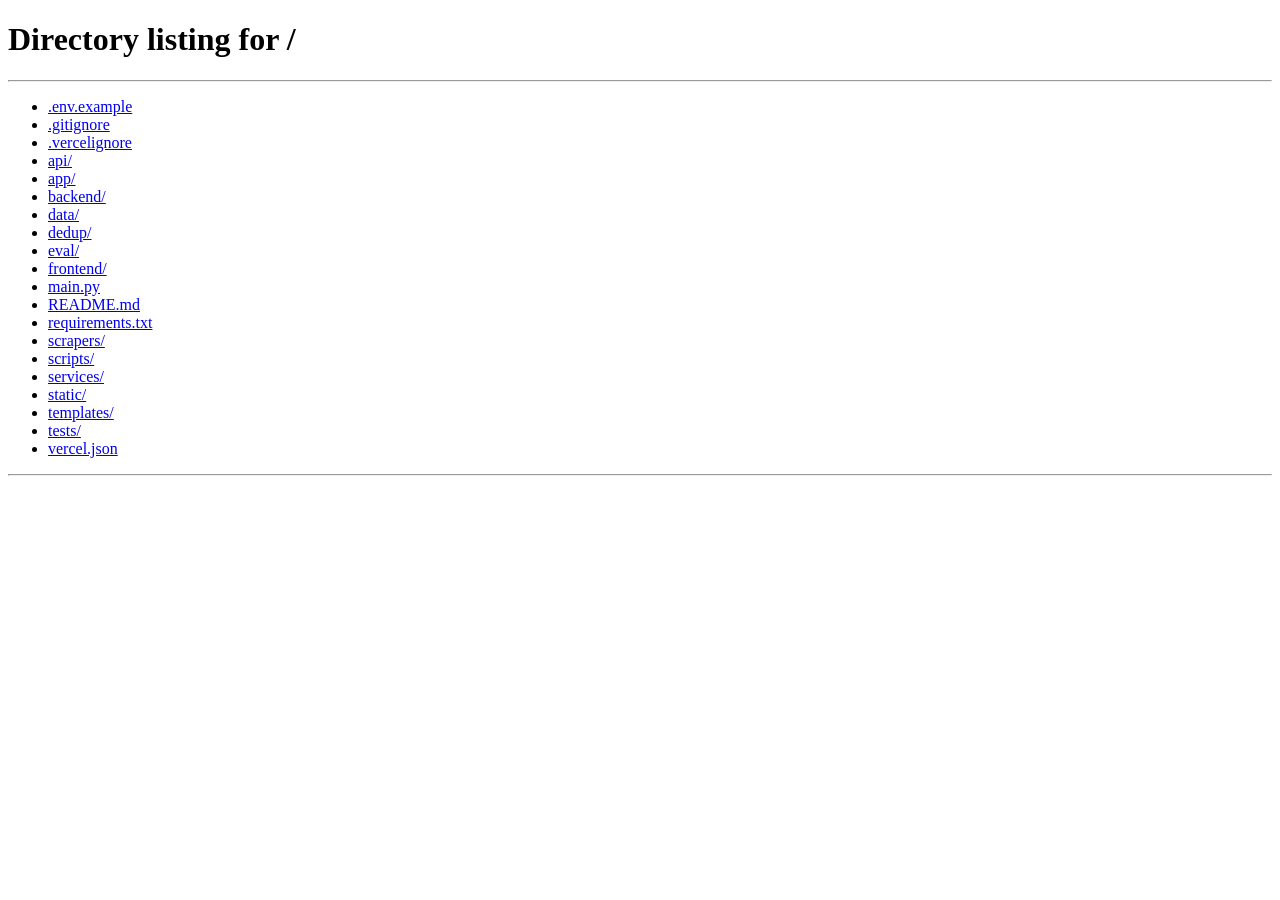
<file: frontend/templates/dashboard.html>
<!DOCTYPE html>
<html lang="en">
<head>
    <meta charset="UTF-8">
    <meta name="viewport" content="width=device-width, initial-scale=1.0">
    <title>User Profile — TechCore</title>
    <!-- Google Fonts & FontAwesome -->
    <link href="https://fonts.googleapis.com/css2?family=Inter:wght@300;400;500;600;700&family=Outfit:wght@500;600;700;800&family=JetBrains+Mono:wght@400;500;600&display=swap" rel="stylesheet">
    <link rel="stylesheet" href="https://cdnjs.cloudflare.com/ajax/libs/font-awesome/6.4.0/css/all.min.css">
    <link rel="stylesheet" href="/static/css/style.css?v=3.4">
    <style>
        :root {
            --font-mono: 'JetBrains Mono', monospace;
        }

        .dashboard-layout {
            display: grid;
            grid-template-columns: 300px 1fr;
            gap: 32px;
            padding-top: 110px;
            margin-bottom: 80px;
        }

        @media (max-width: 900px) {
            .dashboard-layout {
                grid-template-columns: 1fr;
                gap: 24px;
            }
        }

        /* Sidebar Profile Card */
        .profile-card {
            background: rgba(12, 10, 30, 0.75);
            border: 1px solid rgba(255, 255, 255, 0.1);
            border-radius: 20px;
            padding: 28px;
            text-align: center;
            backdrop-filter: blur(16px);
        }

        .avatar-glow {
            width: 84px;
            height: 84px;
            border-radius: 50%;
            background: linear-gradient(135deg, var(--secondary) 0%, var(--primary) 100%);
            display: flex;
            align-items: center;
            justify-content: center;
            font-size: 32px;
            font-weight: 800;
            color: white;
            box-shadow: 0 0 25px rgba(168, 85, 247, 0.35);
            margin: 0 auto 16px auto;
        }

        .profile-name {
            font-family: var(--font-heading);
            font-size: 20px;
            font-weight: 700;
            color: #ffffff;
            margin-bottom: 4px;
        }

        .profile-email {
            font-size: 13px;
            color: #94a3b8;
            margin-bottom: 14px;
            word-break: break-all;
        }

        .role-badge {
            display: inline-flex;
            align-items: center;
            gap: 6px;
            padding: 4px 12px;
            border-radius: 999px;
            font-size: 12px;
            font-weight: 700;
            margin-bottom: 20px;
        }

        .role-admin {
            background: rgba(245, 158, 11, 0.15);
            border: 1px solid rgba(245, 158, 11, 0.4);
            color: #fcd34d;
        }

        .role-user {
            background: rgba(6, 182, 212, 0.15);
            border: 1px solid rgba(6, 182, 212, 0.4);
            color: #67e8f9;
        }

        .dash-nav {
            list-style: none;
            display: flex;
            flex-direction: column;
            gap: 8px;
            margin-top: 10px;
            text-align: left;
        }

        .dash-nav-btn {
            background: transparent;
            border: 1px solid transparent;
            color: #94a3b8;
            width: 100%;
            text-align: left;
            padding: 12px 16px;
            border-radius: 10px;
            cursor: pointer;
            font-size: 14px;
            font-weight: 600;
            display: flex;
            align-items: center;
            gap: 12px;
            transition: all 0.25s ease;
        }

        .dash-nav-btn:hover {
            background: rgba(255, 255, 255, 0.05);
            color: #fff;
        }

        .dash-nav-btn.active {
            background: linear-gradient(135deg, rgba(6, 182, 212, 0.15), rgba(168, 85, 247, 0.2));
            color: #ffffff;
            border-color: rgba(168, 85, 247, 0.35);
        }

        /* Main Panel Sections */
        .dash-panel {
            background: rgba(12, 10, 30, 0.75);
            border: 1px solid rgba(255, 255, 255, 0.1);
            border-radius: 20px;
            padding: 32px;
            backdrop-filter: blur(16px);
        }

        .panel-header {
            margin-bottom: 24px;
            border-bottom: 1px solid rgba(255, 255, 255, 0.08);
            padding-bottom: 16px;
            display: flex;
            justify-content: space-between;
            align-items: center;
            flex-wrap: wrap;
            gap: 12px;
        }

        .panel-title {
            font-family: var(--font-heading);
            font-size: 22px;
            font-weight: 700;
            color: #ffffff;
            display: flex;
            align-items: center;
            gap: 10px;
        }

        /* Preference Categories */
        .categories-grid {
            display: grid;
            grid-template-columns: repeat(auto-fill, minmax(200px, 1fr));
            gap: 14px;
            margin-top: 16px;
        }

        .category-item {
            padding: 14px;
            background: rgba(255, 255, 255, 0.03);
            border: 1px solid rgba(255, 255, 255, 0.08);
            border-radius: 12px;
            text-align: center;
            cursor: pointer;
            font-size: 13.5px;
            font-weight: 600;
            color: #cbd5e1;
            transition: all 0.25s ease;
            display: flex;
            align-items: center;
            justify-content: center;
            gap: 8px;
        }

        .category-item:hover {
            border-color: rgba(255, 255, 255, 0.2);
            transform: translateY(-2px);
        }

        .category-item.selected {
            background: linear-gradient(135deg, rgba(6, 182, 212, 0.2), rgba(168, 85, 247, 0.25));
            border-color: var(--secondary);
            color: #38bdf8;
            box-shadow: 0 0 15px rgba(6, 182, 212, 0.2);
        }

        /* Saved Articles Grid */
        .saved-grid {
            display: grid;
            grid-template-columns: 1fr;
            gap: 16px;
        }

        .saved-card {
            background: rgba(255, 255, 255, 0.03);
            border: 1px solid rgba(255, 255, 255, 0.08);
            border-radius: 14px;
            padding: 18px 22px;
            display: flex;
            justify-content: space-between;
            align-items: center;
            gap: 16px;
            transition: all 0.25s ease;
        }

        .saved-card:hover {
            background: rgba(255, 255, 255, 0.05);
            border-color: rgba(168, 85, 247, 0.3);
        }

        .saved-title {
            font-size: 15px;
            font-weight: 600;
            color: #f1f5f9;
            text-decoration: none;
            line-height: 1.4;
            display: block;
            margin-bottom: 6px;
        }

        .saved-title:hover {
            color: #38bdf8;
        }

        .saved-meta {
            font-size: 12px;
            color: #94a3b8;
            display: flex;
            gap: 12px;
            align-items: center;
        }

        .btn-remove-bookmark {
            background: rgba(239, 68, 68, 0.12);
            border: 1px solid rgba(239, 68, 68, 0.3);
            color: #fca5a5;
            padding: 8px 12px;
            border-radius: 8px;
            cursor: pointer;
            font-size: 12px;
            font-weight: 600;
            display: inline-flex;
            align-items: center;
            gap: 6px;
            transition: all 0.2s ease;
            white-space: nowrap;
        }

        .btn-remove-bookmark:hover {
            background: rgba(239, 68, 68, 0.25);
            color: #fff;
        }
    </style>
</head>
<body>
    <!-- Navbar -->
    <nav class="navbar">
        <div class="container navbar-container">
            <a href="/" class="brand">
                <i class="fa-solid fa-bolt-lightning" style="color: var(--secondary);"></i>
                TECH<span>CORE</span>
            </a>
            
            <ul class="nav-links">
                <li><a href="/" class="nav-link"><i class="fa-solid fa-compass"></i> Explore</a></li>
                <li><a href="/chat" class="nav-link"><i class="fa-solid fa-brain"></i> AI Assistant</a></li>
                <li><a href="/dashboard" class="nav-link active"><i class="fa-solid fa-sliders"></i> Profile & Dashboard</a></li>
            </ul>

            <div class="navbar-actions">
                <a href="/" class="btn btn-secondary"><i class="fa-solid fa-arrow-left"></i> Back to News</a>
            </div>
        </div>
    </nav>

    <!-- Main Profile Layout -->
    <main class="container">
        <div class="dashboard-layout">
            
            <!-- Left Profile Sidebar -->
            <aside class="profile-side">
                <div class="profile-card">
                    <div class="avatar-glow" id="userAvatar">U</div>
                    <h2 class="profile-name" id="profileName">User Account</h2>
                    <p class="profile-email" id="profileEmail">user@example.com</p>
                    <div id="roleBadgeContainer">
                        <span class="role-badge role-user"><i class="fa-solid fa-user-check"></i> Verified User</span>
                    </div>

                    <ul class="dash-nav">
                        <li>
                            <button class="dash-nav-btn active" onclick="switchDashTab('tabPreferences', this)">
                                <i class="fa-solid fa-sliders"></i> Topic Preferences
                            </button>
                        </li>
                        <li>
                            <button class="dash-nav-btn" onclick="switchDashTab('tabSaved', this)">
                                <i class="fa-solid fa-bookmark"></i> Saved Stories <span id="savedCountBadge" style="background: rgba(255,255,255,0.1); padding: 2px 6px; border-radius: 99px; font-size: 11px; margin-left: auto;">0</span>
                            </button>
                        </li>
                        <li>
                            <button class="dash-nav-btn" onclick="switchDashTab('tabAccount', this)">
                                <i class="fa-solid fa-user-gear"></i> Account Settings
                            </button>
                        </li>
                        <li id="adminNavBtn" style="display: none;">
                            <a href="/admin" class="dash-nav-btn" style="color: #f59e0b; font-weight: 700;">
                                <i class="fa-solid fa-crown"></i> Admin Command Center
                            </a>
                        </li>
                        <li style="margin-top: 12px; border-top: 1px solid rgba(255,255,255,0.08); padding-top: 12px;">
                            <button class="dash-nav-btn" onclick="logoutUser()" style="color: #f87171;">
                                <i class="fa-solid fa-arrow-right-from-bracket"></i> Sign Out
                            </button>
                        </li>
                    </ul>
                </div>
            </aside>

            <!-- Right Main Panels -->
            <section class="main-panel">
                
                <!-- TAB 1: TOPIC PREFERENCES -->
                <div id="tabPreferences" class="dash-panel">
                    <div class="panel-header">
                        <div>
                            <h3 class="panel-title"><i class="fa-solid fa-sliders" style="color: var(--secondary);"></i> Your Tech Interests</h3>
                            <p style="color: var(--text-muted); font-size: 13.5px; margin-top: 4px;">Choose the technology topics you want prioritized across your platform experience.</p>
                        </div>
                        <button onclick="saveCategoryPreferences()" class="btn btn-primary" style="padding: 10px 20px;">
                            <i class="fa-solid fa-floppy-disk"></i> Save Preferences
                        </button>
                    </div>

                    <div class="categories-grid" id="categoriesContainer">
                        <div class="category-item" onclick="toggleCategory(this, 1)">🤖 AI & Machine Learning</div>
                        <div class="category-item" onclick="toggleCategory(this, 2)">🚀 Startups & VC</div>
                        <div class="category-item" onclick="toggleCategory(this, 3)">🏢 Big Tech</div>
                        <div class="category-item" onclick="toggleCategory(this, 4)">🔒 Cybersecurity</div>
                        <div class="category-item" onclick="toggleCategory(this, 5)">📱 Mobile & Apps</div>
                        <div class="category-item" onclick="toggleCategory(this, 6)">☁️ Enterprise Cloud</div>
                        <div class="category-item" onclick="toggleCategory(this, 7)">⚡ Electric Vehicles</div>
                        <div class="category-item" onclick="toggleCategory(this, 8)">💳 Fintech</div>
                    </div>

                    <div id="prefSaveAlert" class="alert-box" style="margin-top: 20px;"></div>
                </div>

                <!-- TAB 2: SAVED STORIES -->
                <div id="tabSaved" class="dash-panel" style="display: none;">
                    <div class="panel-header">
                        <div>
                            <h3 class="panel-title"><i class="fa-solid fa-bookmark" style="color: #c084fc;"></i> Saved Stories</h3>
                            <p style="color: var(--text-muted); font-size: 13.5px; margin-top: 4px;">Articles you have saved to read later.</p>
                        </div>
                    </div>

                    <div class="saved-grid" id="savedArticlesContainer">
                        <div style="text-align: center; padding: 40px; color: var(--text-muted);">
                            <i class="fa-regular fa-bookmark" style="font-size: 32px; margin-bottom: 12px; display: block; opacity: 0.5;"></i>
                            You haven't saved any articles yet. Explore the homepage to bookmark stories!
                        </div>
                    </div>
                </div>

                <!-- TAB 3: ACCOUNT SETTINGS -->
                <div id="tabAccount" class="dash-panel" style="display: none;">
                    <div class="panel-header">
                        <h3 class="panel-title"><i class="fa-solid fa-user-gear" style="color: var(--primary);"></i> Account Details</h3>
                    </div>

                    <div style="max-width: 480px;">
                        <div class="input-group">
                            <span class="input-label">Full Name</span>
                            <input type="text" id="accFullName" class="input-field" placeholder="Your Name">
                        </div>

                        <div class="input-group" style="margin-top: 16px;">
                            <span class="input-label">Email Address</span>
                            <input type="email" id="accEmail" class="input-field" disabled style="opacity: 0.7; cursor: not-allowed;">
                        </div>

                        <div class="input-group" style="margin-top: 16px;">
                            <span class="input-label">Account Role</span>
                            <input type="text" id="accRole" class="input-field" disabled style="opacity: 0.7; cursor: not-allowed; font-family: var(--font-mono);">
                        </div>
                    </div>
                </div>

            </section>
        </div>
    </main>

    <script>
        const token = localStorage.getItem('authToken');

        function switchDashTab(tabId, element) {
            document.querySelectorAll('.dash-panel').forEach(el => el.style.display = 'none');
            document.querySelectorAll('.dash-nav-btn').forEach(el => el.classList.remove('active'));

            document.getElementById(tabId).style.display = 'block';
            element.classList.add('active');

            if (tabId === 'tabSaved') loadSavedArticles();
        }

        async function initDashboard() {
            if (!token) {
                window.location.href = '/';
                return;
            }

            try {
                const res = await fetch('/auth/me', {
                    headers: { 'Authorization': `Bearer ${token}` }
                });

                if (res.ok) {
                    const user = await res.json();
                    document.getElementById('profileName').textContent = user.full_name || 'TechCore Member';
                    document.getElementById('profileEmail').textContent = user.email;
                    document.getElementById('accFullName').value = user.full_name || '';
                    document.getElementById('accEmail').value = user.email;
                    document.getElementById('accRole').value = user.is_admin ? 'Super Admin' : 'Standard User';

                    // Avatar Initial
                    const initial = (user.full_name || user.email || 'U').charAt(0).toUpperCase();
                    document.getElementById('userAvatar').textContent = initial;

                    // Role Badge & Admin Link
                    if (user.is_admin) {
                        document.getElementById('roleBadgeContainer').innerHTML = '<span class="role-badge role-admin"><i class="fa-solid fa-crown"></i> Super Admin</span>';
                        document.getElementById('adminNavBtn').style.display = 'block';
                    }

                    loadSavedArticles();
                } else {
                    localStorage.removeItem('authToken');
                    window.location.href = '/';
                }
            } catch (err) {
                console.error('Failed to load user profile:', err);
            }
        }

        function toggleCategory(elem, catId) {
            elem.classList.toggle('selected');
        }

        function saveCategoryPreferences() {
            const alertBox = document.getElementById('prefSaveAlert');
            alertBox.style.display = 'block';
            alertBox.style.background = 'rgba(16, 185, 129, 0.15)';
            alertBox.style.border = '1px solid rgba(16, 185, 129, 0.3)';
            alertBox.style.color = '#a7f3d0';
            alertBox.innerHTML = '<i class="fa-solid fa-circle-check"></i> Preferences saved successfully!';
            setTimeout(() => { alertBox.style.display = 'none'; }, 3000);
        }

        function loadSavedArticles() {
            const saved = JSON.parse(localStorage.getItem('techcore_bookmarks') || '[]');
            document.getElementById('savedCountBadge').textContent = saved.length;
            const container = document.getElementById('savedArticlesContainer');

            if (!saved || saved.length === 0) {
                container.innerHTML = `
                    <div style="text-align: center; padding: 40px; color: var(--text-muted);">
                        <i class="fa-regular fa-bookmark" style="font-size: 32px; margin-bottom: 12px; display: block; opacity: 0.5;"></i>
                        You haven't saved any articles yet. Explore the homepage to bookmark stories!
                    </div>
                `;
                return;
            }

            container.innerHTML = '';
            saved.forEach(art => {
                const card = document.createElement('div');
                card.className = 'saved-card';
                card.innerHTML = `
                    <div>
                        <a href="${art.link}" target="_blank" class="saved-title">${art.title}</a>
                        <div class="saved-meta">
                            <span style="color: var(--secondary); font-weight: 600;"><i class="fa-solid fa-newspaper"></i> ${art.source || 'TechNews'}</span>
                            <span><i class="fa-regular fa-calendar"></i> ${art.published || 'Recently'}</span>
                        </div>
                    </div>
                    <button onclick="removeBookmark('${art.id}')" class="btn-remove-bookmark" title="Remove from Saved">
                        <i class="fa-solid fa-trash"></i> Remove
                    </button>
                `;
                container.appendChild(card);
            });
        }

        function removeBookmark(artId) {
            let saved = JSON.parse(localStorage.getItem('techcore_bookmarks') || '[]');
            saved = saved.filter(a => a.id !== artId);
            localStorage.setItem('techcore_bookmarks', JSON.stringify(saved));
            loadSavedArticles();
        }

        function logoutUser() {
            localStorage.removeItem('authToken');
            window.location.href = '/';
        }

        document.addEventListener('DOMContentLoaded', initDashboard);
    </script>
</body>
</html>
</file>
<file: static/css/style.css>
@import url('https://fonts.googleapis.com/css2?family=Inter:wght@300;400;500;600;700&family=Outfit:wght@400;500;600;700;800&display=swap');

:root {
    --bg-dark: #07070e;
    --bg-card: rgba(10, 10, 20, 0.5);
    --border-color: rgba(255, 255, 255, 0.08);
    --border-color-glow: rgba(168, 85, 247, 0.4);
    
    --primary: #a855f7;       /* Purple */
    --primary-glow: rgba(168, 85, 247, 0.25);
    --secondary: #06b6d4;     /* Cyan */
    --secondary-glow: rgba(6, 182, 212, 0.25);
    --success: #10b981;       /* Emerald */
    --success-glow: rgba(16, 185, 129, 0.25);
    --accent: #f43f5e;        /* Rose */
    --text-main: #f4f4f5;
    --text-muted: #a1a1aa;
    
    --font-heading: 'Outfit', 'Inter', sans-serif;
    --font-body: 'Inter', sans-serif;
}

/* Reset and Scrollbar */
* {
    box-sizing: border-box;
    margin: 0;
    padding: 0;
}

html {
    scroll-behavior: smooth;
}

body {
    background-color: var(--bg-dark);
    color: var(--text-main);
    font-family: var(--font-body);
    overflow-x: hidden;
    min-height: 100vh;
}

/* Custom Scrollbar */
::-webkit-scrollbar {
    width: 8px;
    height: 8px;
}
::-webkit-scrollbar-track {
    background: #09090b;
}
::-webkit-scrollbar-thumb {
    background: #27272a;
    border-radius: 4px;
}
::-webkit-scrollbar-thumb:hover {
    background: var(--primary);
}

/* 3D WebGL Canvas & Background Systems */
#three-canvas {
    position: fixed;
    top: 0;
    left: 0;
    width: 100vw;
    height: 100vh;
    z-index: -1;
    pointer-events: none;
    display: block;
    background: radial-gradient(circle at 50% 20%, #0c0824 0%, #050314 60%, #02010a 100%);
    transition: opacity 0.5s ease;
}

#three-canvas.disabled-3d {
    opacity: 0.15;
}

/* Subtle ambient glow mesh behind content */
.ambient-glow-layer {
    position: fixed;
    top: 0;
    left: 0;
    width: 100%;
    height: 100%;
    z-index: -2;
    background: radial-gradient(circle at 15% 15%, rgba(168, 85, 247, 0.08) 0%, transparent 40%),
                radial-gradient(circle at 85% 75%, rgba(6, 182, 212, 0.08) 0%, transparent 40%);
    pointer-events: none;
}

/* Grid & Layout */
.container {
    max-width: 1300px;
    margin: 0 auto;
    padding: 0 24px;
}

/* Sticky Premium Navbar */
.navbar {
    position: fixed;
    top: 0;
    left: 0;
    width: 100%;
    height: 72px;
    z-index: 100;
    background: rgba(3, 0, 20, 0.4);
    backdrop-filter: blur(20px);
    -webkit-backdrop-filter: blur(20px);
    border-bottom: 1px solid var(--border-color);
    display: flex;
    align-items: center;
}

.navbar-container {
    display: flex;
    justify-content: space-between;
    align-items: center;
    width: 100%;
}

.brand {
    font-family: var(--font-heading);
    font-size: 22px;
    font-weight: 800;
    background: linear-gradient(135deg, #fff 0%, var(--secondary) 50%, var(--primary) 100%);
    -webkit-background-clip: text;
    -webkit-text-fill-color: transparent;
    text-decoration: none;
    letter-spacing: -0.5px;
    display: flex;
    align-items: center;
    gap: 8px;
}

.nav-links {
    display: flex;
    gap: 24px;
    list-style: none;
}

.nav-link {
    color: var(--text-muted);
    text-decoration: none;
    font-size: 14px;
    font-weight: 500;
    transition: color 0.3s;
    position: relative;
    padding: 6px 0;
}

.nav-link:hover, .nav-link.active {
    color: var(--text-main);
}

.nav-link::after {
    content: '';
    position: absolute;
    bottom: 0;
    left: 0;
    width: 0;
    height: 2px;
    background: linear-gradient(90deg, var(--secondary), var(--primary));
    transition: width 0.3s;
}

.nav-link:hover::after, .nav-link.active::after {
    width: 100%;
}

.navbar-actions {
    display: flex;
    align-items: center;
    gap: 16px;
}

/* Glassmorphism Cards */
.glass-card {
    background: var(--bg-card);
    backdrop-filter: blur(12px);
    -webkit-backdrop-filter: blur(12px);
    border: 1px solid var(--border-color);
    border-radius: 16px;
    padding: 24px;
    transition: all 0.4s cubic-bezier(0.15, 0.83, 0.66, 1);
    position: relative;
    overflow: hidden;
}

.glass-card::before {
    content: '';
    position: absolute;
    top: 0;
    left: 0;
    width: 100%;
    height: 100%;
    background: radial-gradient(800px circle at var(--mouse-x, 0) var(--mouse-y, 0), rgba(255, 255, 255, 0.05), transparent 40%);
    z-index: 1;
    pointer-events: none;
}

.glass-card:hover {
    transform: translateY(-6px);
    border-color: rgba(255, 255, 255, 0.2);
    box-shadow: 0 12px 30px rgba(0, 0, 0, 0.4), 
                0 0 15px var(--primary-glow);
}

/* Futuristic Buttons */
.btn {
    font-family: var(--font-body);
    font-size: 14px;
    font-weight: 600;
    padding: 10px 20px;
    border-radius: 8px;
    border: none;
    cursor: pointer;
    transition: all 0.3s cubic-bezier(0.15, 0.83, 0.66, 1);
    display: inline-flex;
    align-items: center;
    justify-content: center;
    gap: 8px;
    text-decoration: none;
}

.btn-primary {
    background: linear-gradient(135deg, var(--secondary) 0%, var(--primary) 100%);
    color: white;
    box-shadow: 0 4px 15px var(--primary-glow);
}

.btn-primary:hover {
    transform: translateY(-2px);
    box-shadow: 0 6px 20px rgba(168, 85, 247, 0.4), 
                0 0 10px var(--secondary);
}

.btn-secondary {
    background: rgba(255, 255, 255, 0.05);
    border: 1px solid var(--border-color);
    color: var(--text-main);
}

.btn-secondary:hover {
    background: rgba(255, 255, 255, 0.1);
    border-color: rgba(255, 255, 255, 0.3);
    transform: translateY(-2px);
}

.btn-outline-glow {
    background: transparent;
    border: 1px solid var(--primary);
    color: var(--primary);
}

.btn-outline-glow:hover {
    background: var(--primary);
    color: white;
    box-shadow: 0 0 15px var(--primary);
    transform: translateY(-2px);
}

/* Category Pills & Badges */
.pill {
    padding: 6px 14px;
    border-radius: 20px;
    font-size: 12px;
    font-weight: 600;
    text-decoration: none;
    display: inline-block;
    transition: all 0.3s;
    background: rgba(255, 255, 255, 0.05);
    border: 1px solid var(--border-color);
    color: var(--text-muted);
}

.pill:hover, .pill.active {
    background: linear-gradient(135deg, var(--secondary), var(--primary));
    color: white;
    border-color: transparent;
    box-shadow: 0 0 10px var(--primary-glow);
}

/* Inputs & Form Fields */
.input-group {
    margin-bottom: 20px;
    display: flex;
    flex-direction: column;
    gap: 8px;
}

.input-label {
    font-size: 13px;
    font-weight: 600;
    color: var(--text-muted);
}

.input-field {
    background: rgba(255, 255, 255, 0.03);
    border: 1px solid var(--border-color);
    border-radius: 8px;
    padding: 12px 16px;
    color: var(--text-main);
    font-family: var(--font-body);
    font-size: 14px;
    transition: all 0.3s;
}

.input-field:focus {
    outline: none;
    border-color: var(--secondary);
    box-shadow: 0 0 10px var(--secondary-glow);
    background: rgba(255, 255, 255, 0.06);
}

/* Ticker & Marquee */
.ticker-wrap {
    width: 100%;
    overflow: hidden;
    height: 40px;
    background-color: rgba(3, 0, 20, 0.6);
    border-bottom: 1px solid var(--border-color);
    display: flex;
    align-items: center;
}

.ticker {
    display: flex;
    white-space: nowrap;
    padding-left: 100%;
    animation: ticker 40s linear infinite;
}

.ticker-item {
    display: inline-block;
    padding: 0 2rem;
    font-size: 13px;
    color: var(--text-muted);
    font-weight: 500;
}

.ticker-item strong {
    color: var(--secondary);
}

@keyframes ticker {
    0% { transform: translate3d(0, 0, 0); }
    100% { transform: translate3d(-100%, 0, 0); }
}

/* Modals & Dialogs */
.modal {
    position: fixed;
    top: 0;
    left: 0;
    width: 100%;
    height: 100%;
    z-index: 1000;
    display: flex;
    align-items: center;
    justify-content: center;
    background: rgba(3, 0, 10, 0.7);
    backdrop-filter: blur(10px);
    opacity: 0;
    pointer-events: none;
    transition: opacity 0.3s ease;
}

.modal.active {
    opacity: 1;
    pointer-events: auto;
}

.modal-content {
    width: 90%;
    max-width: 480px;
    transform: scale(0.9);
    transition: transform 0.3s ease;
}

.modal.active .modal-content {
    transform: scale(1);
}

.modal-header {
    display: flex;
    justify-content: space-between;
    align-items: center;
    margin-bottom: 24px;
}

.modal-close {
    background: none;
    border: none;
    color: var(--text-muted);
    font-size: 24px;
    cursor: pointer;
    transition: color 0.3s;
}

.modal-close:hover {
    color: var(--text-main);
}
</file>
